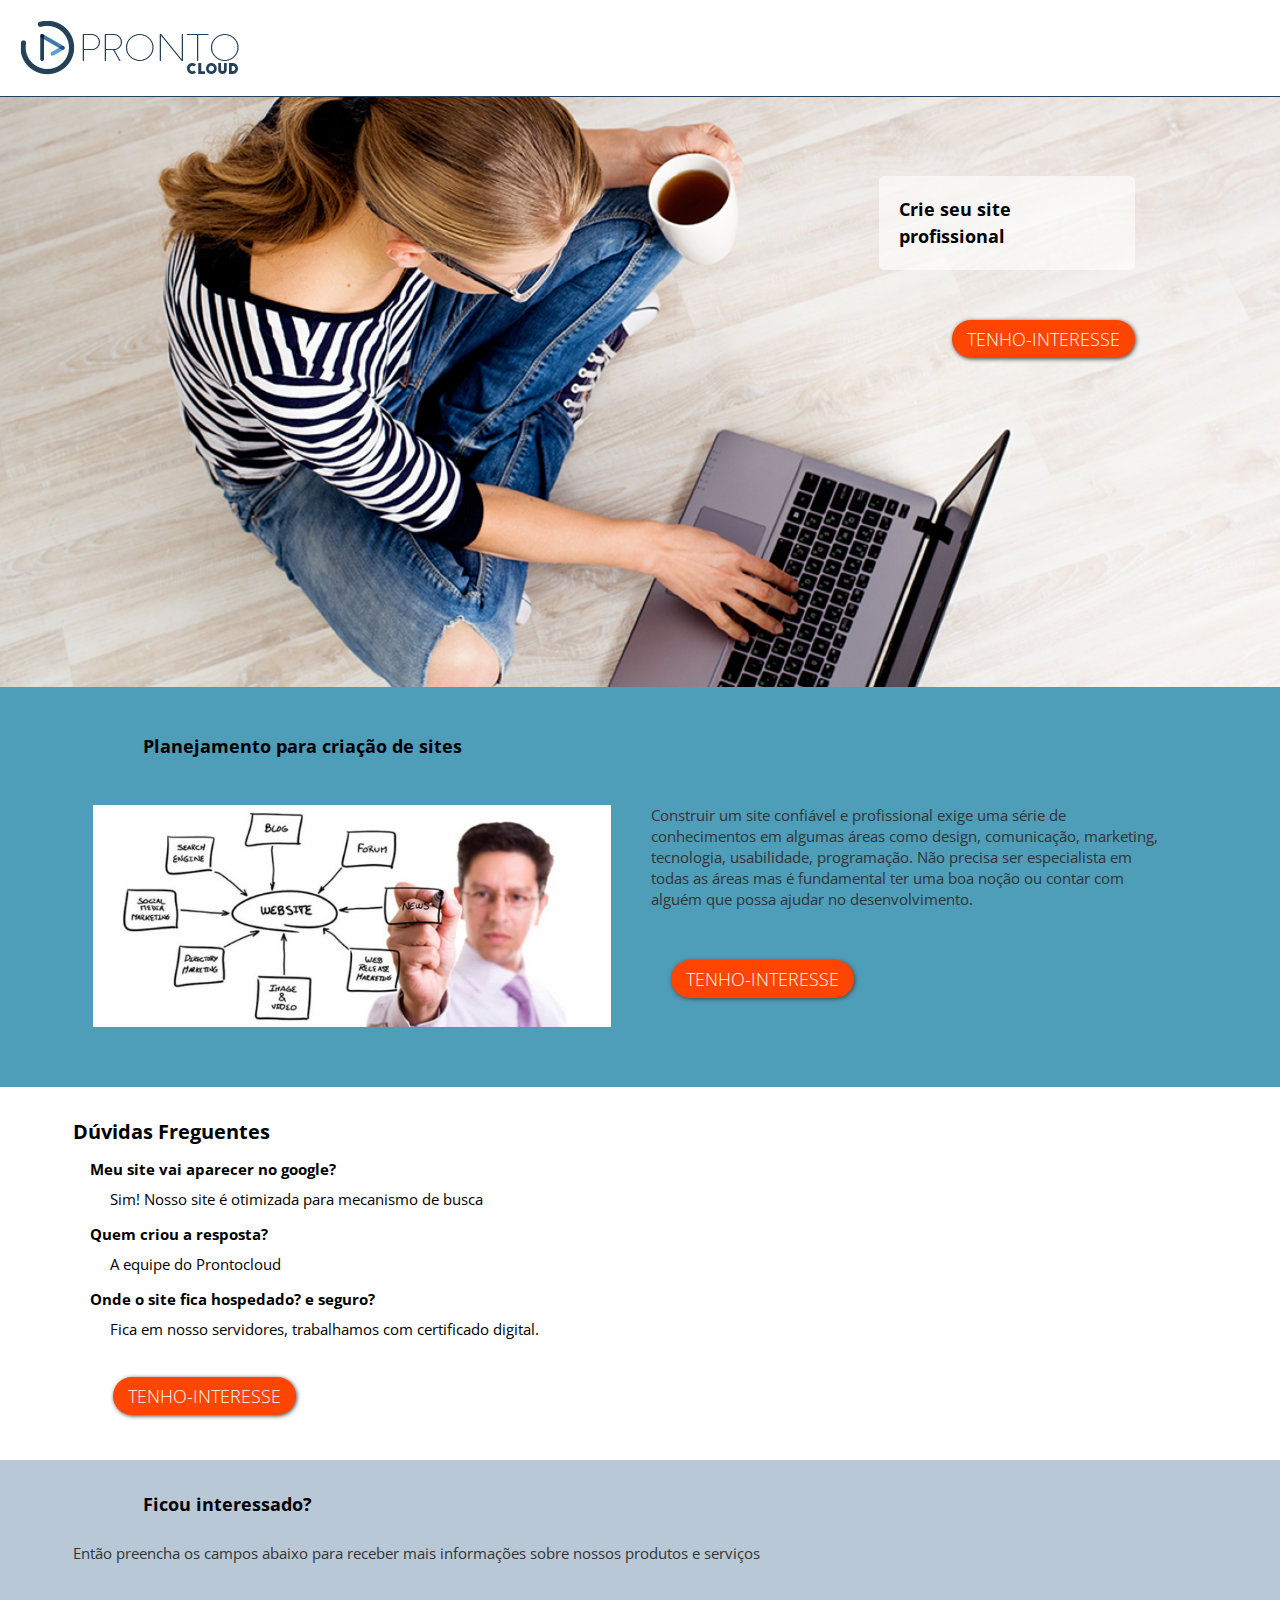
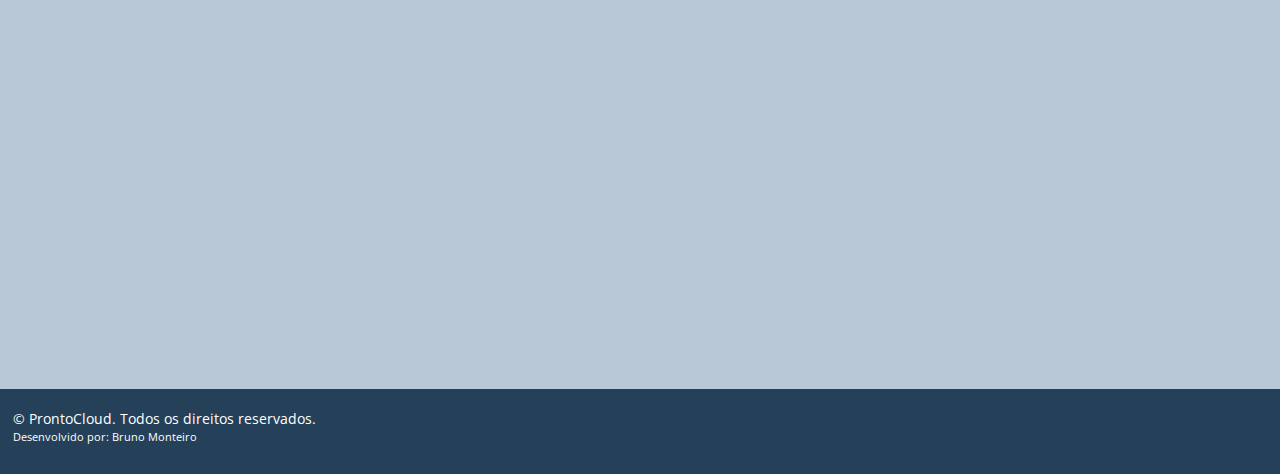
<file: prontocloud/index.html>
<!DOCTYPE html>
<html lang="pt-br">
<head>
<meta charset="UTF-8">
<meta http-equiv="X-UA-Compatible" content="IE=edge">
<meta name="viewport" content="width=device-width, initial-scale=1.0">

<!-- CSS -->
<link rel="stylesheet" href="./css/reset.css">
<link rel="stylesheet" href="./style2.css">


<!-- Google Fonts -->
<link rel="preconnect" href="https://fonts.googleapis.com">
<link rel="preconnect" href="https://fonts.gstatic.com" crossorigin>
<link href="https://fonts.googleapis.com/css2?family=Open+Sans:wght@300;400;700&display=swap" rel="stylesheet">

<title>ProntoCloud-Sobre-nos</title>
</head>
<body>
               <div class="main-container">

               <header>
               <div class="container"></div>


               <div >
                <a href="../prontocloud/saiba-mais.html"><img src="./images/prontocloud.png" alt="ProntoCloud"></a>

               </div>
               </header>



               <section id="banner">
               <div class="container">

                <div class="legenda-container">

                    <div class="legenda">
                        <h2>Crie seu site profissional</h2>
                    </div> 

               <a class="button-cta" href="#tenho-interesse">tenho-interesse</a>

               </div>
            </div>

               </section>
               
               <section id="saiba-mais">
               
                <div class="container" >

                <h1>Planejamento para criação de sites</h1>

                <img src="./images/web-design-planning-700x300.jpg" alt="Planejamento para criação de sites">

                <p>Construir um site confiável e profissional exige uma série de conhecimentos em algumas
                áreas como design, comunicação, marketing, tecnologia, usabilidade, programação. Não precisa
                ser especialista em todas as áreas mas é fundamental ter uma boa noção ou contar com alguém
                que possa ajudar no desenvolvimento.</p>
                
                <div class="text-cta">
                    <a class="button-cta" href="#tenho-interesse">tenho-interesse</a>
                </div>
                
                </div>
               </section>

               <section>
                    <div class="container">
                        <h3>Dúvidas Freguentes</h3>
                        <dl>
                            <dt>Meu site vai aparecer no google?</dt><br>
                             <dd>Sim! Nosso site é otimizada para mecanismo de busca</dd>
                             <dt>Quem criou a resposta?</dt><br>
                             <dd>A equipe do Prontocloud</dd>
                             <dt>Onde o site fica hospedado? e seguro?</dt><br>
                             <dd>Fica em nosso servidores, trabalhamos com certificado digital.</dd>
                        </dl>
                        <div class="text-cta">
                        <a class="button-cta" href="#tenho-interesse">tenho-interesse</a>
                        </div>
                    </div>
               </section>

               <section id="tenho-interesse">
                              <div class="container">
                                  <article>
                                      <h1>Ficou interessado?</h1>
                                      <p>Então preencha os campos abaixo para receber mais informações sobre nossos produtos e serviços</p>
                  
                                      <div class="cognito">
                                          <script src="https://www.cognitoforms.com/f/seamless.js" data-key="rln6Vjd7k0u9ATa7QOLFFA" data-form="2"></script>
                                          <script>Cognito.load("forms", { id: "1" });</script>
                                      </div>
                  
                                  </article>
                              </div>
                          </section>
                          <footer>
                              <div class="container">
                                  <p>&copy; ProntoCloud. Todos os direitos reservados.
                              <small>Desenvolvido por: Bruno Monteiro</small></p>
                              </div>
                          </footer>
                      </div>
               
        </body>
</html>
</file>
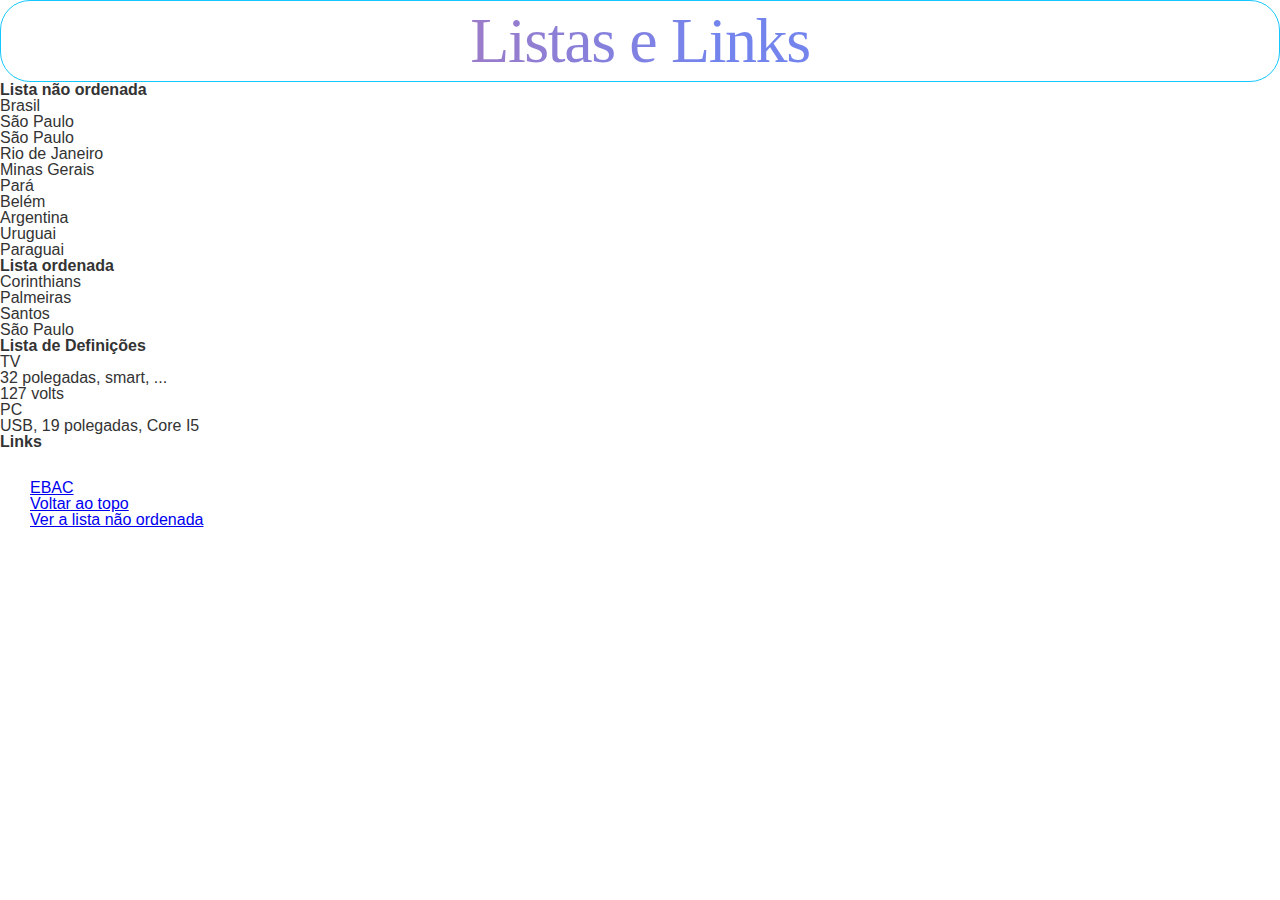
<file: html-css/02-listas-e-links.html>
<!DOCTYPE html>
<html lang="pt-br">
	<head>
		<title>Layouts Web</title>
		<meta charset="UTF-8">
		<meta name="viewport" content="width=device-width, initial-scale=1">
		<!-- RESET -->
		<link rel="stylesheet" type="text/css" href="./css/reset.css">	
		<!-- GOOGLE FONTS -->
		<link rel="preconnect" href="https://fonts.gstatic.com">
		<link href="https://fonts.googleapis.com/css2?family=Limelight&display=swap" rel="stylesheet"> 
		<!-- Estilos Personalizados -->
		<link rel="stylesheet" type="text/css" href="./css/reset.css">
		<link rel="stylesheet" type="text/css" href="./css/layout.css">
		<link rel="stylesheet" type="text/css" href="./css/graficos.css">
	</head>
	<body>
		<h1>Listas e Links</h1>

		<h2 id="lista-nao-ordenada">Lista não ordenada</h2>
		
		<ul>
			<li>
				Brasil
				<ul>
					<li>São Paulo
						<ol>
							<li>São Paulo</li>
						</ol>
					</li>
					<li>Rio de Janeiro</li>
					<li>Minas Gerais</li>
					<li>Pará
						<ul>
							<li>Belém</li>
						</ul>
					</li>
				</ul>
			</li>
			<li>Argentina</li>
			<li>Uruguai</li>
			<li>Paraguai</li>
		</ul>

		<h2>Lista ordenada</h2>

		<ol>
			<li>Corinthians</li>
			<li>Palmeiras</li>
			<li>Santos</li>
			<li>São Paulo</li>
		</ol>

		
		<h2>Lista de Definições</h2>		

		<dl>
			<dt>TV</dt>
				<dd>32 polegadas, smart, ...</dd>
				<dd>127 volts</dd>
			<dt>PC</dt>
				<dd>USB, 19 polegadas, Core I5</dd>
		</dl>

		<h2>Links</h2>

		<nav>
			<ul>

				<!-- 
					CORS 
					Cross-Origin Resource Sharing (Compartilhamento de recursos com origens diferentes
				-->
				<li><a href="https://ebaconline.com.br">EBAC</a></li>
				<li><a href="#top">Voltar ao topo</a> </li>
				<li><a href="#lista-nao-ordenada">Ver a lista não ordenada</a></li>
			</ul>
		</nav>

	</body>
</html>
</file>
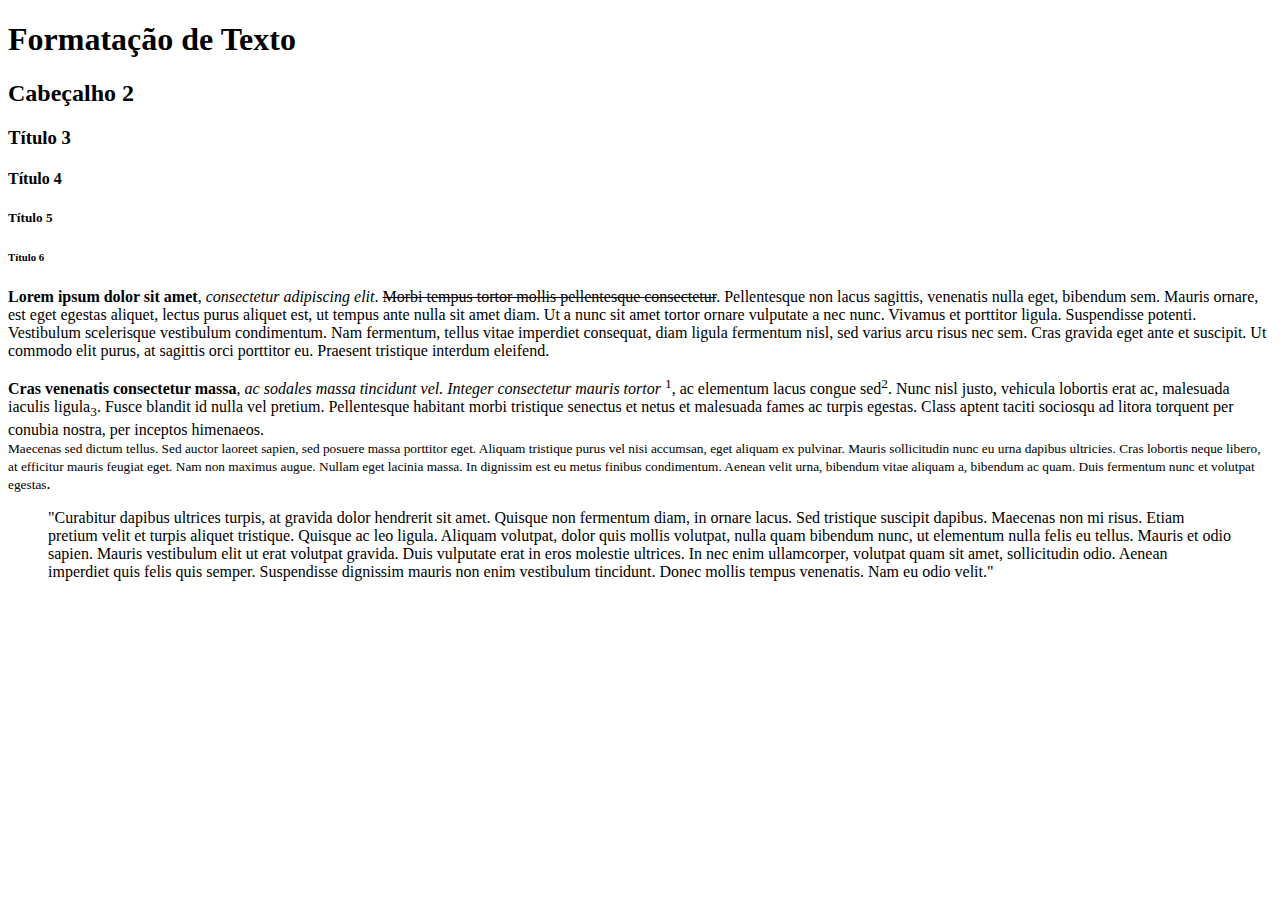
<file: html-css/03-formatacao-de-texto.html>
<!DOCTYPE html>
<html lang="pt-br">
	<head>
		<title>HTML - Formatação de Texto</title>
		<meta charset="UTF-8">
		<meta name="viewport" content="width=device-width, initial-scale=1">
	</head>
	<body>
		<h1>Formatação de Texto</h1>
		<h2>Cabeçalho 2</h2>
		<h3>Título 3</h3>
		<h4>Título 4</h4>
		<h5>Título 5</h5>
		<h6>Título 6</h6>

		<p> <b>Lorem ipsum dolor sit amet</b>, <i>consectetur adipiscing elit</i>. <del>Morbi tempus tortor mollis pellentesque consectetur</del>. Pellentesque non lacus sagittis, venenatis nulla eget, bibendum sem. Mauris ornare, est eget egestas aliquet, lectus purus aliquet est, ut tempus ante nulla sit amet diam. Ut a nunc sit amet tortor ornare vulputate a nec nunc. Vivamus et porttitor ligula. Suspendisse potenti. Vestibulum scelerisque vestibulum condimentum. Nam fermentum, tellus vitae imperdiet consequat, diam ligula fermentum nisl, sed varius arcu risus nec sem. Cras gravida eget ante et suscipit. Ut commodo elit purus, at sagittis orci porttitor eu. Praesent tristique interdum eleifend.</p>

		<p> <strong>Cras venenatis consectetur massa</strong>, <em>ac sodales massa tincidunt vel. Integer consectetur mauris tortor</em> <sup>1</sup>, ac elementum lacus congue sed<sup>2</sup>. Nunc nisl justo, vehicula lobortis erat ac, malesuada iaculis ligula<sub>3</sub>. Fusce blandit id nulla vel pretium. Pellentesque habitant morbi tristique senectus et netus et malesuada fames ac turpis egestas. Class aptent taciti sociosqu ad litora torquent per conubia nostra, per inceptos himenaeos. <br> <small>Maecenas sed dictum tellus. Sed auctor laoreet sapien, sed posuere massa porttitor eget. Aliquam tristique purus vel nisi accumsan, eget aliquam ex pulvinar. Mauris sollicitudin nunc eu urna dapibus ultricies. Cras lobortis neque libero, at efficitur mauris feugiat eget. Nam non maximus augue. Nullam eget lacinia massa. In dignissim est eu metus finibus condimentum. Aenean velit urna, bibendum vitae aliquam a, bibendum ac quam. Duis fermentum nunc et volutpat egestas</small>.</p>

		<blockquote>"Curabitur dapibus ultrices turpis, at gravida dolor hendrerit sit amet. Quisque non fermentum diam, in ornare lacus. Sed tristique suscipit dapibus. Maecenas non mi risus. Etiam pretium velit et turpis aliquet tristique. Quisque ac leo ligula. Aliquam volutpat, dolor quis mollis volutpat, nulla quam bibendum nunc, ut elementum nulla felis eu tellus. Mauris et odio sapien. Mauris vestibulum elit ut erat volutpat gravida. Duis vulputate erat in eros molestie ultrices. In nec enim ullamcorper, volutpat quam sit amet, sollicitudin odio. Aenean imperdiet quis felis quis semper. Suspendisse dignissim mauris non enim vestibulum tincidunt. Donec mollis tempus venenatis. Nam eu odio velit."</blockquote>



	</body>
</html>
</file>
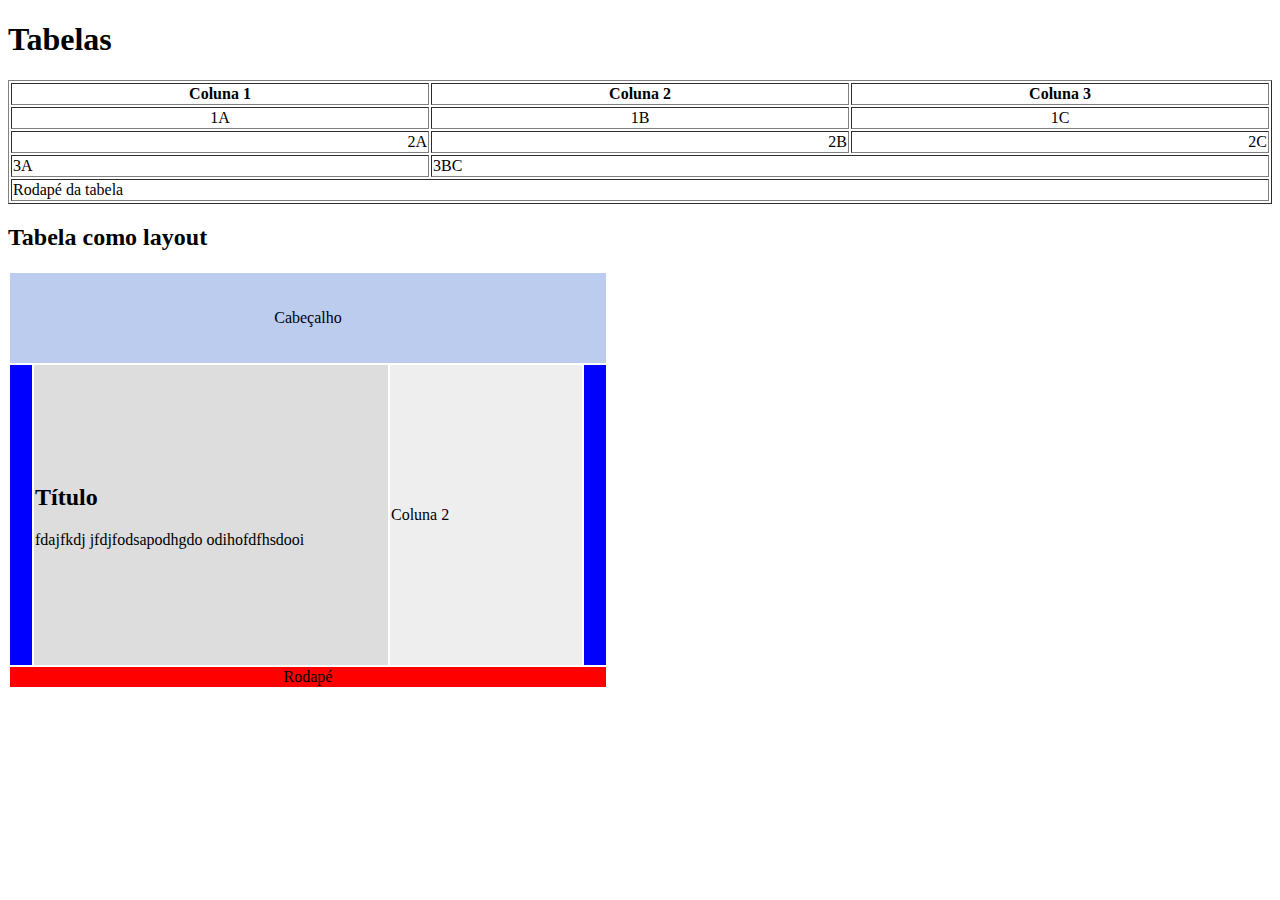
<file: html-css/04-tabelas.html>
<!DOCTYPE html>
<html lang="pt-br">
	<head>
		<title>HTML - Tabelas</title>
		<meta charset="UTF-8">
		<meta name="viewport" content="width=device-width, initial-scale=1">
	</head>
	<body>

		<h1>Tabelas</h1>

		<table border="1" width="100%">
			<thead>
				<tr>
					<th>Coluna 1</th>
					<th>Coluna 2</th>
					<th>Coluna 3</th>
				</tr>
			</thead>
			<tbody>	
				<tr align="center">
					<td>1A</td>
					<td>1B</td>
					<td>1C</td>
				</tr>
				<tr align="right">
					<td>2A</td>
					<td>2B</td>
					<td>2C</td>
				</tr>
				<tr>
					<td>3A</td>
					<td colspan="2">3BC</td>
				</tr>
			</tbody>
			<tfoot>
				<tr>
					<td colspan="3">Rodapé da tabela</td>
				</tr>
			</tfoot>
		</table>


		<h2>Tabela como layout</h2>

		<table width="600">
			<tr height="90">
				<td colspan="4" bgcolor="#BBCCEE" align="center"> Cabeçalho</td>
			</tr>
			<tr height="300">
				<td width="20" bgcolor="#0000FF"></td>
				<td width="60%" bgcolor="#DDDDDD">
					<h2>Título</h2>
					<p>fdajfkdj jfdjfodsapodhgdo odihofdfhsdooi</p>

				</td>
				<td bgcolor="#EEEEEE">Coluna 2</td>
				<td width="20"bgcolor="#0000FF"></td>
			</tr>
			<tr>
				<td bgcolor="#FF0000" colspan="4" align="center">Rodapé</td>
			</tr>
		</table>

	</body>
</html>
</file>
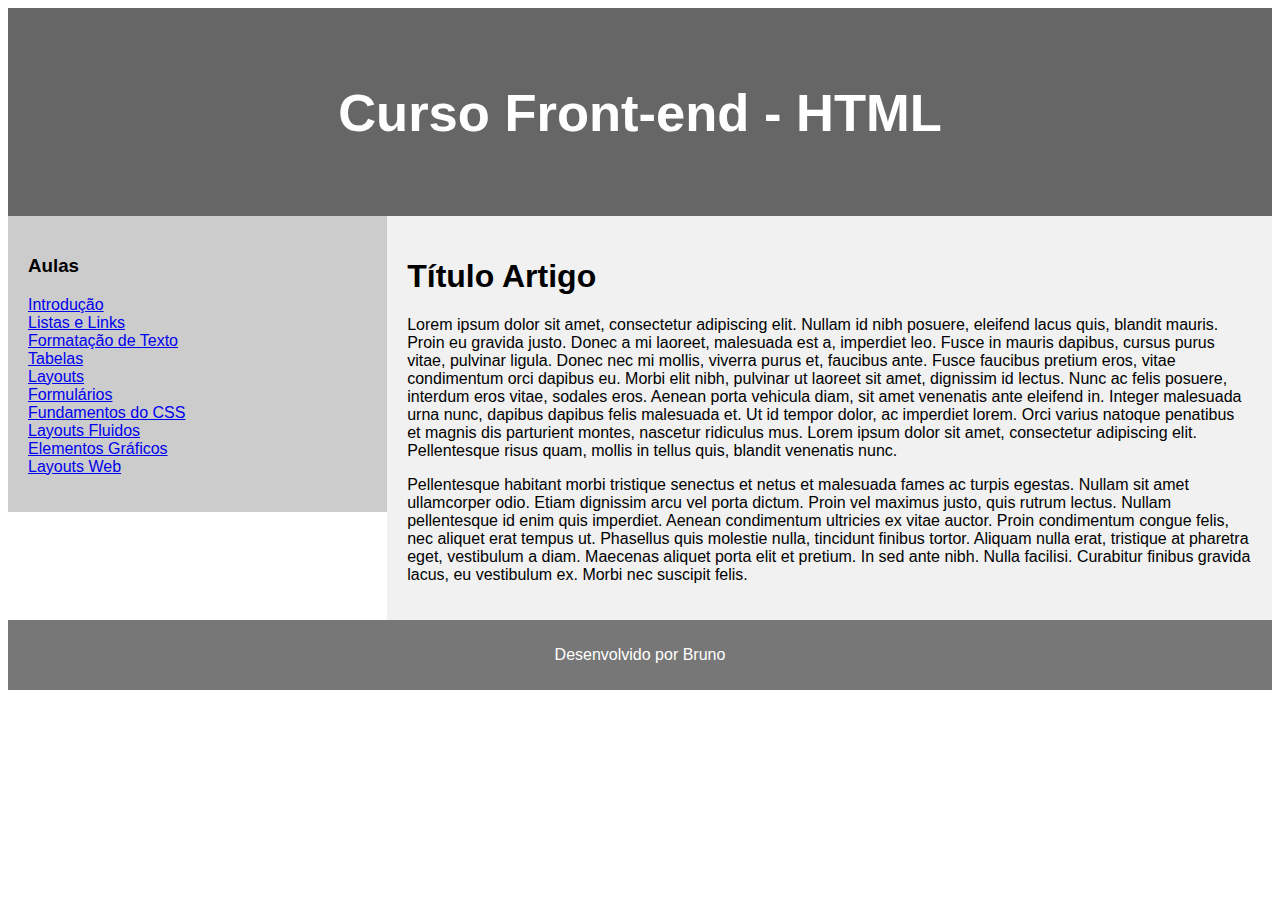
<file: html-css/05-layouts.html>
<!DOCTYPE html>
<html lang="pt-br">
	<head>
		<title>HTML - Layouts</title>
		<meta charset="UTF-8">
		<meta name="viewport" content="width=device-width, initial-scale=1">
		<style>
			* {
			  box-sizing: border-box;
			}

			body {
			  font-family: Arial, Helvetica, sans-serif;
			}

			/* Style the header */
			header {
			  background-color: #666;
			  padding: 30px;
			  text-align: center;
			  font-size: 35px;
			  color: white;
			}

			/* Create two columns/boxes that floats next to each other */
			nav {
			  float: left;
			  width: 30%;
			   
			  background: #ccc;
			  padding: 20px;
			}

			/* Style the list inside the menu */
			nav ul {
			  list-style-type: none;
			  padding: 0;
			}

			article {
			  float: left;
			  padding: 20px;
			  width: 70%;
			  background-color: #f1f1f1;
			}

			/* Clear floats after the columns */
			section::after {
			  background: #ccc;
			  content: "";
			  display: table;
			  clear: both;
			}

			/* Style the footer */
			footer {
			  background-color: #777;
			  padding: 10px;
			  text-align: center;
			  color: white;
			}

			/* Responsive layout - makes the two columns/boxes stack on top of each other instead of next to each other, on small screens */
			@media (max-width: 600px) {
			  nav, article {
			    width: 100%;
			    height: auto;
			  }
			}
			</style>
	</head>
	<body>

		<header>
			<h2>Curso Front-end - HTML</h2>
		</header>

		<section>

			<nav>
				<h3>Aulas</h3>
				<ul class="navegacao">
					<li><a href="01-introducao.html">Introdução</a></li>
					<li><a href="02-listas-e-links.html">Listas e Links</a></li>
					<li><a href="03-formatacao-de-texto.html">Formatação de Texto</a></li>
					<li><a href="04-tabelas.html">Tabelas</a></li>
					<li><a href="05-layouts.html">Layouts</a></li>
					<li><a href="06-formularios.html">Formulários</a></li>
					<li><a href="07-fundamentos-css.html">Fundamentos do CSS</a></li>
					<li><a href="08-layouts-fluidos.html">Layouts Fluidos</a></li>
					<li><a href="09-elementos-graficos.html">Elementos Gráficos</a></li>
					<li><a href="10-layouts-web.html">Layouts Web</a></li>
				</ul>
			</nav>

			<article>

				<h1>Título Artigo</h1>

				<p>Lorem ipsum dolor sit amet, consectetur adipiscing elit. Nullam id nibh posuere, eleifend lacus quis, blandit mauris. Proin eu gravida justo. Donec a mi laoreet, malesuada est a, imperdiet leo. Fusce in mauris dapibus, cursus purus vitae, pulvinar ligula. Donec nec mi mollis, viverra purus et, faucibus ante. Fusce faucibus pretium eros, vitae condimentum orci dapibus eu. Morbi elit nibh, pulvinar ut laoreet sit amet, dignissim id lectus. Nunc ac felis posuere, interdum eros vitae, sodales eros. Aenean porta vehicula diam, sit amet venenatis ante eleifend in. Integer malesuada urna nunc, dapibus dapibus felis malesuada et. Ut id tempor dolor, ac imperdiet lorem. Orci varius natoque penatibus et magnis dis parturient montes, nascetur ridiculus mus. Lorem ipsum dolor sit amet, consectetur adipiscing elit. Pellentesque risus quam, mollis in tellus quis, blandit venenatis nunc.</p>

				<p>Pellentesque habitant morbi tristique senectus et netus et malesuada fames ac turpis egestas. Nullam sit amet ullamcorper odio. Etiam dignissim arcu vel porta dictum. Proin vel maximus justo, quis rutrum lectus. Nullam pellentesque id enim quis imperdiet. Aenean condimentum ultricies ex vitae auctor. Proin condimentum congue felis, nec aliquet erat tempus ut. Phasellus quis molestie nulla, tincidunt finibus tortor. Aliquam nulla erat, tristique at pharetra eget, vestibulum a diam. Maecenas aliquet porta elit et pretium. In sed ante nibh. Nulla facilisi. Curabitur finibus gravida lacus, eu vestibulum ex. Morbi nec suscipit felis.</p>
				
			</article>


		</section>

		<footer>
			<p>Desenvolvido por Bruno</p>
		</footer>
		
	</body>
</html>
</file>
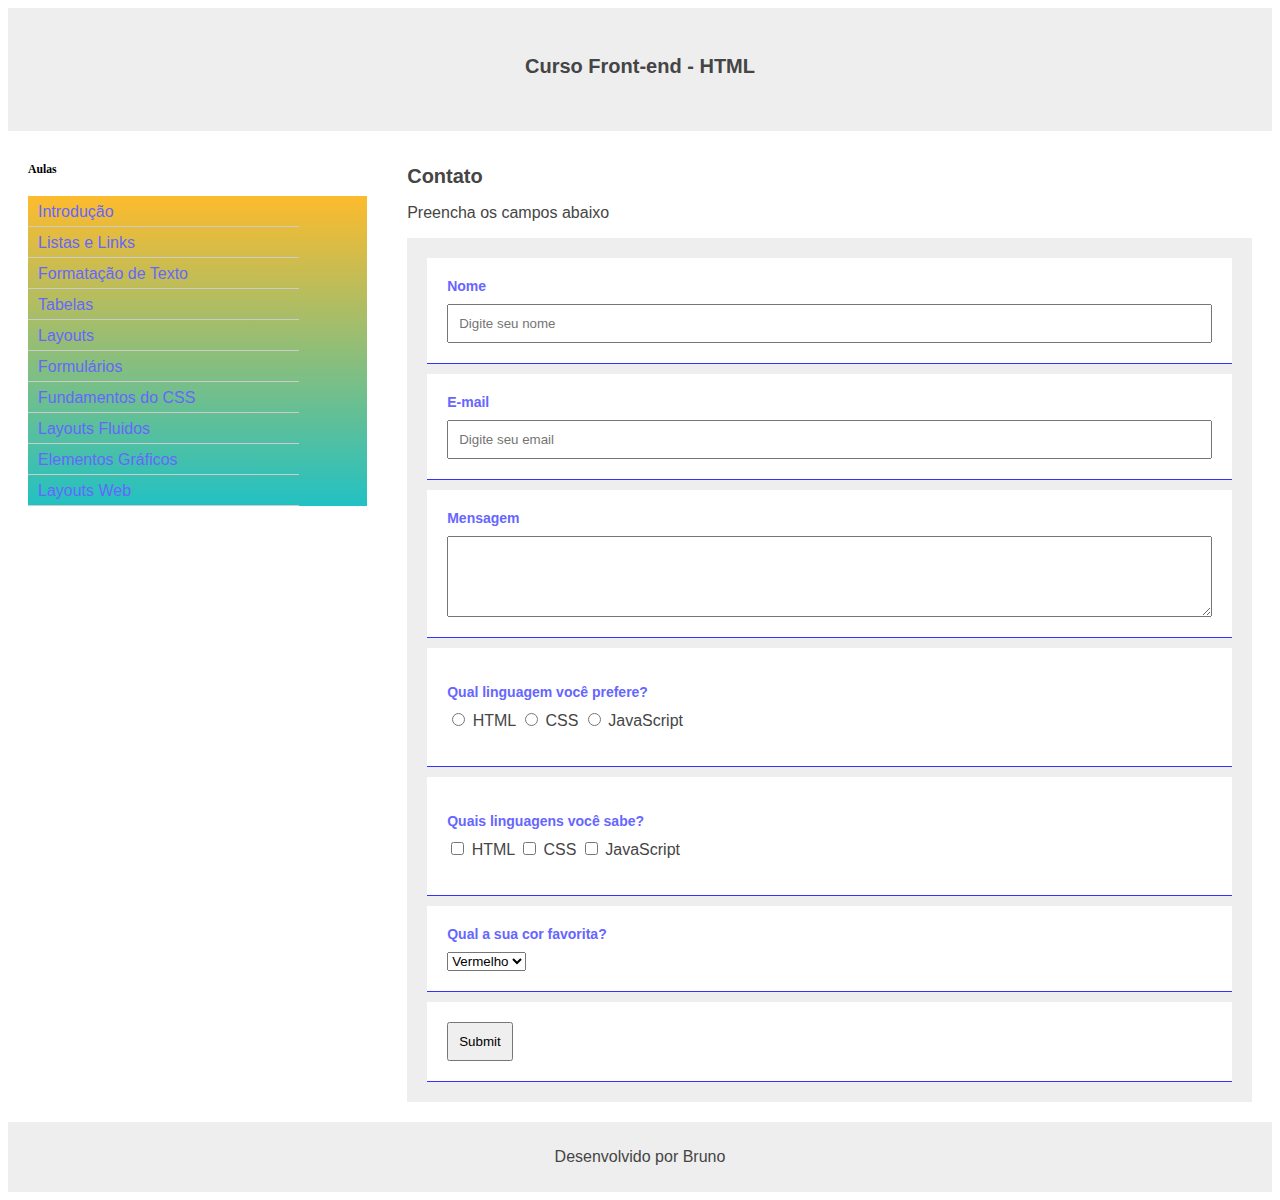
<file: html-css/06-formularios.html>
<!DOCTYPE html>
<html lang="pt-br">
	<head>
		<title>HTML - Formulário Fale Conosco</title>
		<meta charset="UTF-8">
		<meta name="viewport" content="width=device-width, initial-scale=1">
		<link rel="stylesheet" type="text/css" href="./css/style.css">
	</head>
	<body>

		<header>
			<h2>Curso Front-end - HTML</h2>
		</header>

		<section>

			<nav>
				<h3>Aulas</h3>
				<ul class="navegacao">
					<li><a href="01-introducao.html">Introdução</a></li>
					<li><a href="02-listas-e-links.html">Listas e Links</a></li>
					<li><a href="03-formatacao-de-texto.html">Formatação de Texto</a></li>
					<li><a href="04-tabelas.html">Tabelas</a></li>
					<li><a href="05-layouts.html">Layouts</a></li>
					<li><a href="06-formularios.html">Formulários</a></li>
					<li><a href="07-fundamentos-css.html">Fundamentos do CSS</a></li>
					<li><a href="08-layouts-fluidos.html">Layouts Fluidos</a></li>
					<li><a href="09-elementos-graficos.html">Elementos Gráficos</a></li>
					<li><a href="10-layouts-web.html">Layouts Web</a></li>
				</ul>
			</nav>

			<article>

				<h1>Contato</h1>
				<p>Preencha os campos abaixo</p>

				<form method="post">

					<div>
						<label for="nome">Nome</label>
						<input type="text" name="nome" id="nome" placeholder="Digite seu nome">
					</div>

					<div>
						<label for="email">E-mail</label>
						<input type="email" name="email" id="email" placeholder="Digite seu email">
					</div>

					<div>
						<label for="mensagem">Mensagem</label>
						<textarea name="mensagem" id="mensagem" rows="5"></textarea>
					</div>

					<div>
						<p>
							<label>Qual linguagem você prefere?</label>
							<input type="radio" name="linguagens" value="html"> HTML
							<input type="radio" name="linguagens" value="css"> CSS
							<input type="radio" name="linguagens" value="javascript"> JavaScript
						</p>
					</div>

					<div>
						<p>
							<label>Quais linguagens você sabe?</label>
							<input type="checkbox" name="linguagens" value="html"> HTML
							<input type="checkbox" name="linguagens" value="css"> CSS
							<input type="checkbox" name="linguagens" value="javascript"> JavaScript
						</p>
					</div>

					<div>
						<label>Qual a sua cor favorita?</label>
						<select>
							<option value="Azul">Azul</option>
							<option value="Verde">Verde</option>
							<option value="Vermelho" selected>Vermelho</option>
						</select>
					</div>

					<div>
						<input type="submit" >
					</div>
					

				</form>

			</article>


		</section>

		<footer>
			<p>Desenvolvido por Bruno</p>
		</footer>
		
	</body>
</html>
</file>
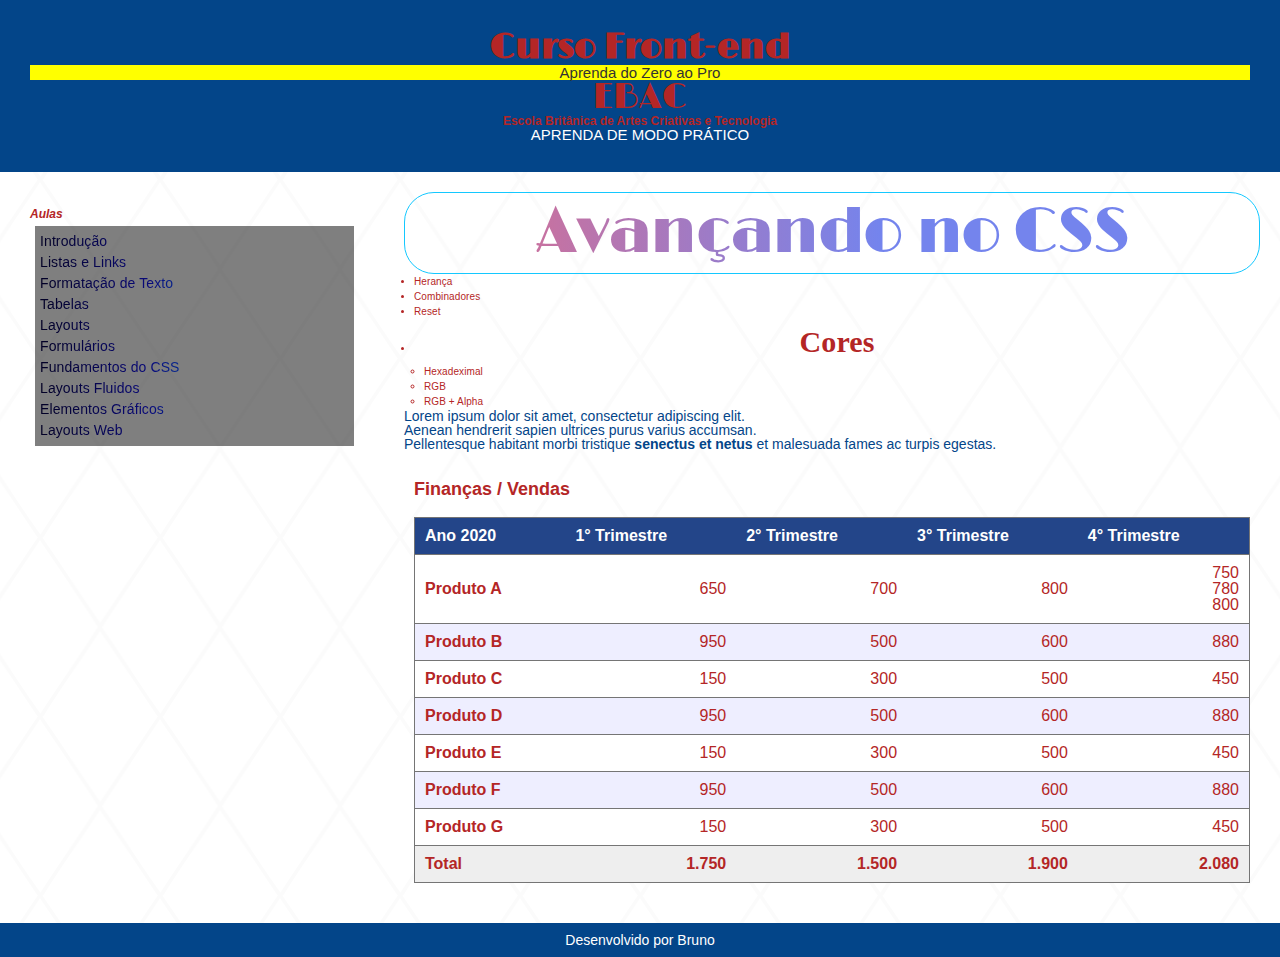
<file: html-css/07-fundamentos-css.html>
<!DOCTYPE html>
<html lang="pt-br">
	<head>
		<title>HTML - Módulo 07</title>
		<meta charset="UTF-8">
		<meta name="viewport" content="width=device-width, initial-scale=1">
		
		<!-- RESET -->
		<link rel="stylesheet" type="text/css" href="./css/reset.css">
		
		<!-- GOOGLE FONTS -->
		<link rel="preconnect" href="https://fonts.gstatic.com">
		<link href="https://fonts.googleapis.com/css2?family=Limelight&display=swap" rel="stylesheet"> 
		
		<!-- Estilos Personalizados -->
		<link rel="stylesheet" type="text/css" href="./css/layout.css">
		<link rel="stylesheet" type="text/css" href="./css/modulo-07.css">
	</head>
	<body>

		<header>
			<h2>Curso Front-end</h2>
			<p>Aprenda do Zero ao Pro</p>
			<div><h2>EBAC</h2></div>
			<h5>Escola Britânica de Artes Criativas e Tecnologia</h5>
			<p>Aprenda de modo prático</p>
		</header>

		<section>

			<nav>
				<h3>Aulas</h3>
				<ul class="navegacao">
					<li><a href="01-introducao.html">Introdução</a></li>
					<li><a href="02-listas-e-links.html">Listas e Links</a></li>
					<li><a href="03-formatacao-de-texto.html">Formatação de Texto</a></li>
					<li><a href="04-tabelas.html">Tabelas</a></li>
					<li><a href="05-layouts.html">Layouts</a></li>
					<li><a href="06-formularios.html">Formulários</a></li>
					<li><a href="07-fundamentos-css.html">Fundamentos do CSS</a></li>
					<li><a href="08-layouts-fluidos.html">Layouts Fluidos</a></li>
					<li><a href="09-elementos-graficos.html">Elementos Gráficos</a></li>
					<li><a href="10-layouts-web.html">Layouts Web</a></li>
				</ul>
			</nav>

			<article>

				
				<h1>Avançando no CSS</h1>

				<ul>
					<li>Herança</li>
					<li>Combinadores</li>
					<li>Reset</li>
					<li>
						<h4>Cores</h4>
						<ul>
							<li>Hexadeximal</li>
							<li>RGB</li>
							<li>RGB + Alpha </li>
						</ul>
					</li>
				</ul>

				<p>Lorem ipsum dolor sit amet, consectetur adipiscing elit.</p>
				<p>Aenean hendrerit sapien ultrices purus varius accumsan.</p> 

				<p>Pellentesque habitant morbi tristique <strong>senectus et netus</strong>  et malesuada fames ac turpis egestas.</p>


				<div class="table-container">

					<h3>Finanças / Vendas</h3>

					<table>
						<thead>
							<tr>
								<th>Ano 2020</th>
								<th>1° Trimestre</th>
								<th>2° Trimestre</th>
								<th>3° Trimestre</th>
								<th>4° Trimestre</th>
							</tr>
						</thead>
						<tbody>
							<tr>
								<td>Produto A</td>
								<td>650</td>
								<td>700</td>
								<td>800</td>
								<td>750
									<br>780
									<br>800
								</td>
							</tr>
							<tr>
								<td>Produto B</td>
								<td>950</td>
								<td>500</td>
								<td>600</td>
								<td>880</td>
							</tr>
							<tr>
								<td>Produto C</td>
								<td>150</td>
								<td>300</td>
								<td>500</td>
								<td>450</td>
							</tr>
							<tr>
								<td>Produto D</td>
								<td>950</td>
								<td>500</td>
								<td>600</td>
								<td>880</td>
							</tr>
							<tr>
								<td>Produto E</td>
								<td>150</td>
								<td>300</td>
								<td>500</td>
								<td>450</td>
							</tr>
							<tr>
								<td>Produto F</td>
								<td>950</td>
								<td>500</td>
								<td>600</td>
								<td>880</td>
							</tr>
							<tr>
								<td>Produto G</td>
								<td>150</td>
								<td>300</td>
								<td>500</td>
								<td>450</td>
							</tr>
						</tbody>
						<tfoot>
							<tr>
								<td>Total</td>
								<td>1.750</td>
								<td>1.500</td>
								<td>1.900</td>
								<td>2.080</td>
							</tr>
						</tfoot>
					</table>
				</div>

			</article>

		</section>

		<footer>
			<p>Desenvolvido por Bruno</p>
		</footer>
		
	</body>
</html>
</file>
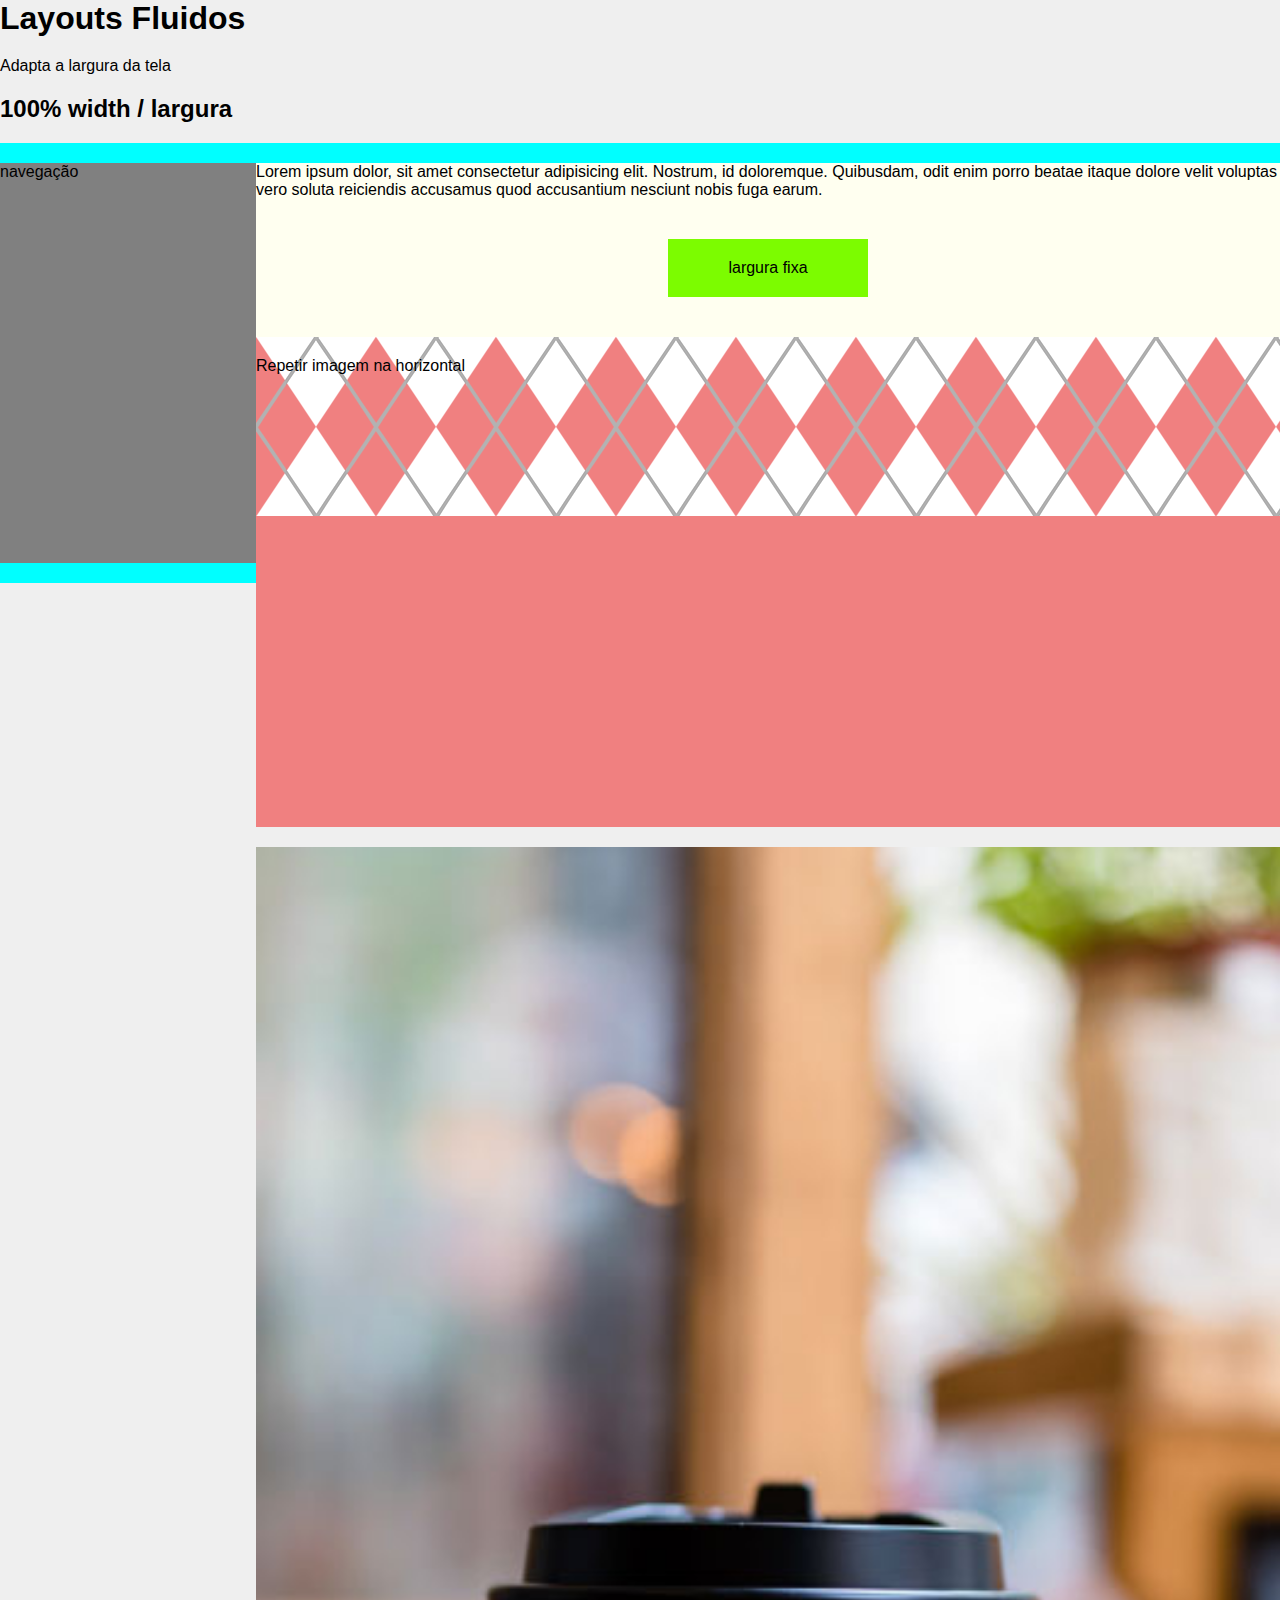
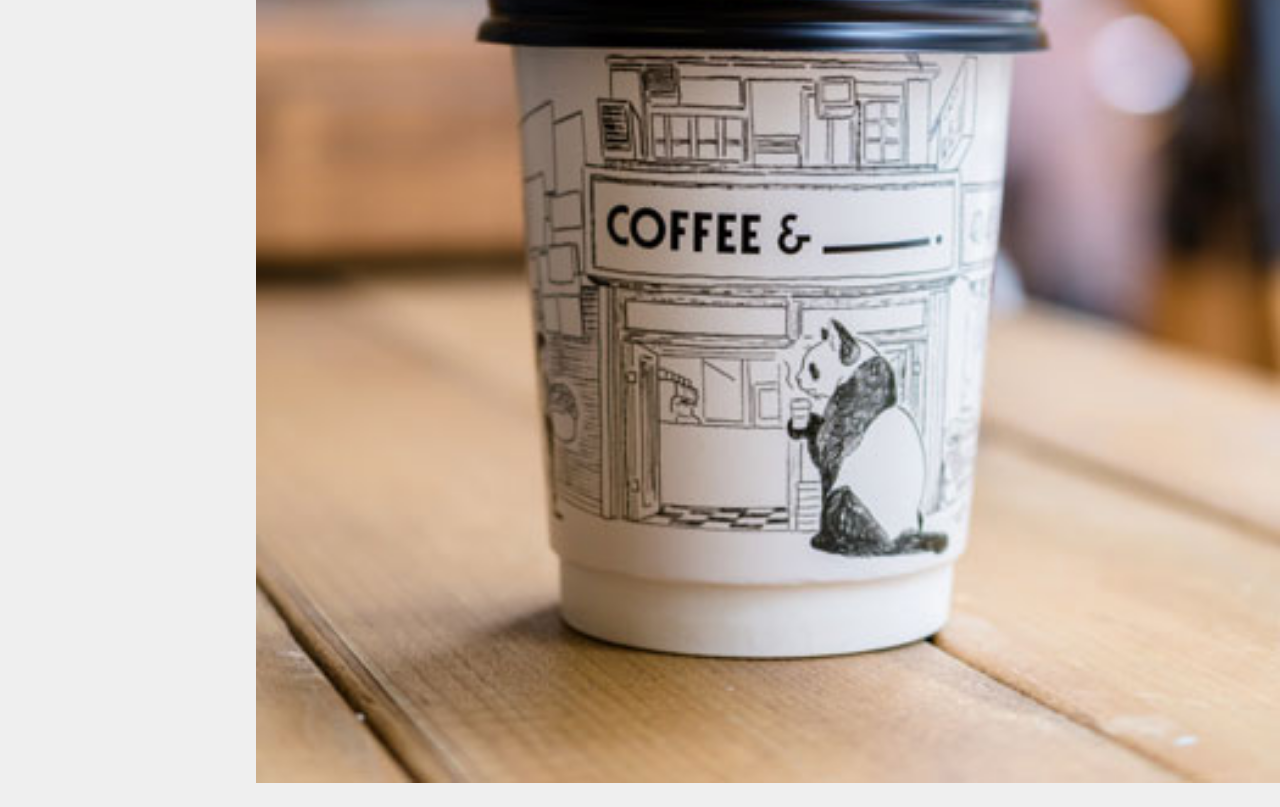
<file: html-css/08-layouts-fluidos.html>
<!DOCTYPE html>
<html lang="en">
<head>
    <meta charset="UTF-8">
    <meta http-equiv="X-UA-Compatible" content="IE=edge">
    <meta name="viewport" content="width=device-width, initial-scale=1.0">
    <link rel="stylesheet" type="text/css" href="./css/layouts-fluidos.css">
    <title>Layouts Fluidos</title>
</head>
<body>

    <h1>Layouts Fluidos</h1>
    <p>Adapta a largura da tela</p>

    <section> 
        <h2>100% width / largura</h2>

        <div class="width-100">

            <nav>
                navegação
            </nav>
            <article>
                Lorem ipsum dolor, sit amet consectetur adipisicing elit. Nostrum, id doloremque. Quibusdam, odit enim porro beatae itaque dolore velit voluptas vero soluta reiciendis accusamus quod accusantium nesciunt nobis fuga earum.

                <div class="fixed-width">
                    largura fixa
                </div>


                <div class="background">
                    Repetir imagem na horizontal
                </div>

                <div>

                    <picture>
                        <source media="(min-width: 280px)" srcset="./images/coffee-sm.jpg">
                        <source media="(min-width: 600px)" srcset="./images/coffee-square.jpg">
                        <img srcset="./images/coffee.jpg" alt="Café">
                    </picture>
                    
                </div>

            </article>

        </div>

    
    </section>

    
</body>
</html>
</file>
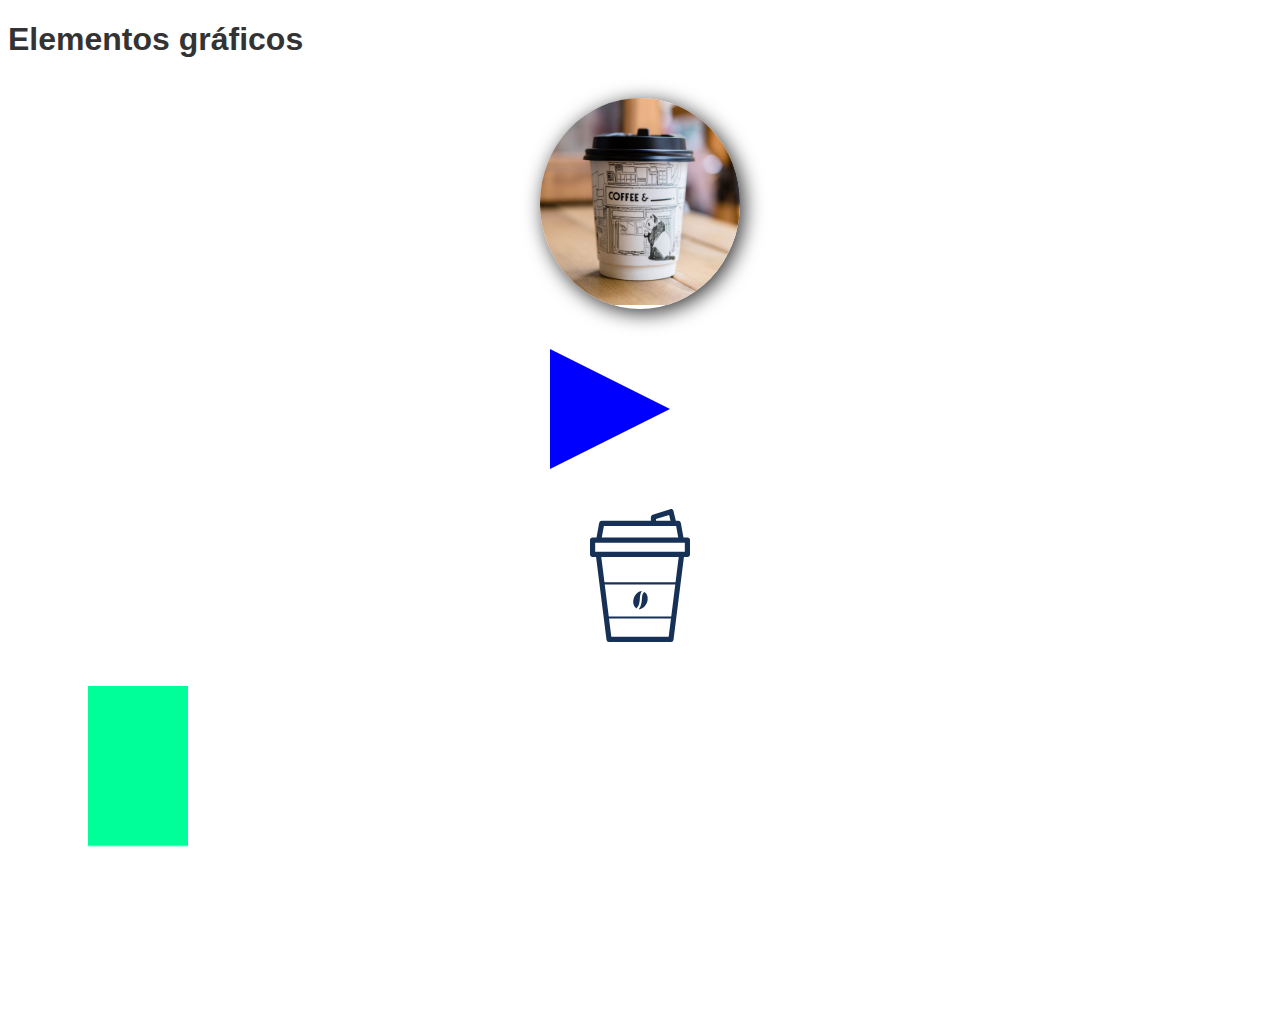
<file: html-css/09-elementos-graficos.html>
<!DOCTYPE html>
<html lang="en">
<head>
    <meta charset="UTF-8">
    <meta http-equiv="X-UA-Compatible" content="IE=edge">
    <meta name="viewport" content="width=device-width, initial-scale=1.0">
    <link rel="stylesheet" type="text/css" href="./css/graficos.css">
    <title>Document</title>
</head>
<body>


    <h1>Elementos gráficos</h1>

    <div id="grafico-01">
        <img src="./images/coffee-square.jpg" alt="café">
    </div>

    <div id="grafico-02">
        
    </div>

    <div id="imagem-vetorial">
        <img src="./images/coffee.svg" alt="café ">
    </div>

    <div>
         <canvas id="canvas"></canvas>
    </div>
  
    <script>
        var canvas = document.getElementById("canvas");
        var ctx = canvas.getContext("2d");
        ctx.fillStyle = "#00FF99";
        ctx.fillRect(80, 0, 100, 80);
    </script>


</body>
</html>
</file>
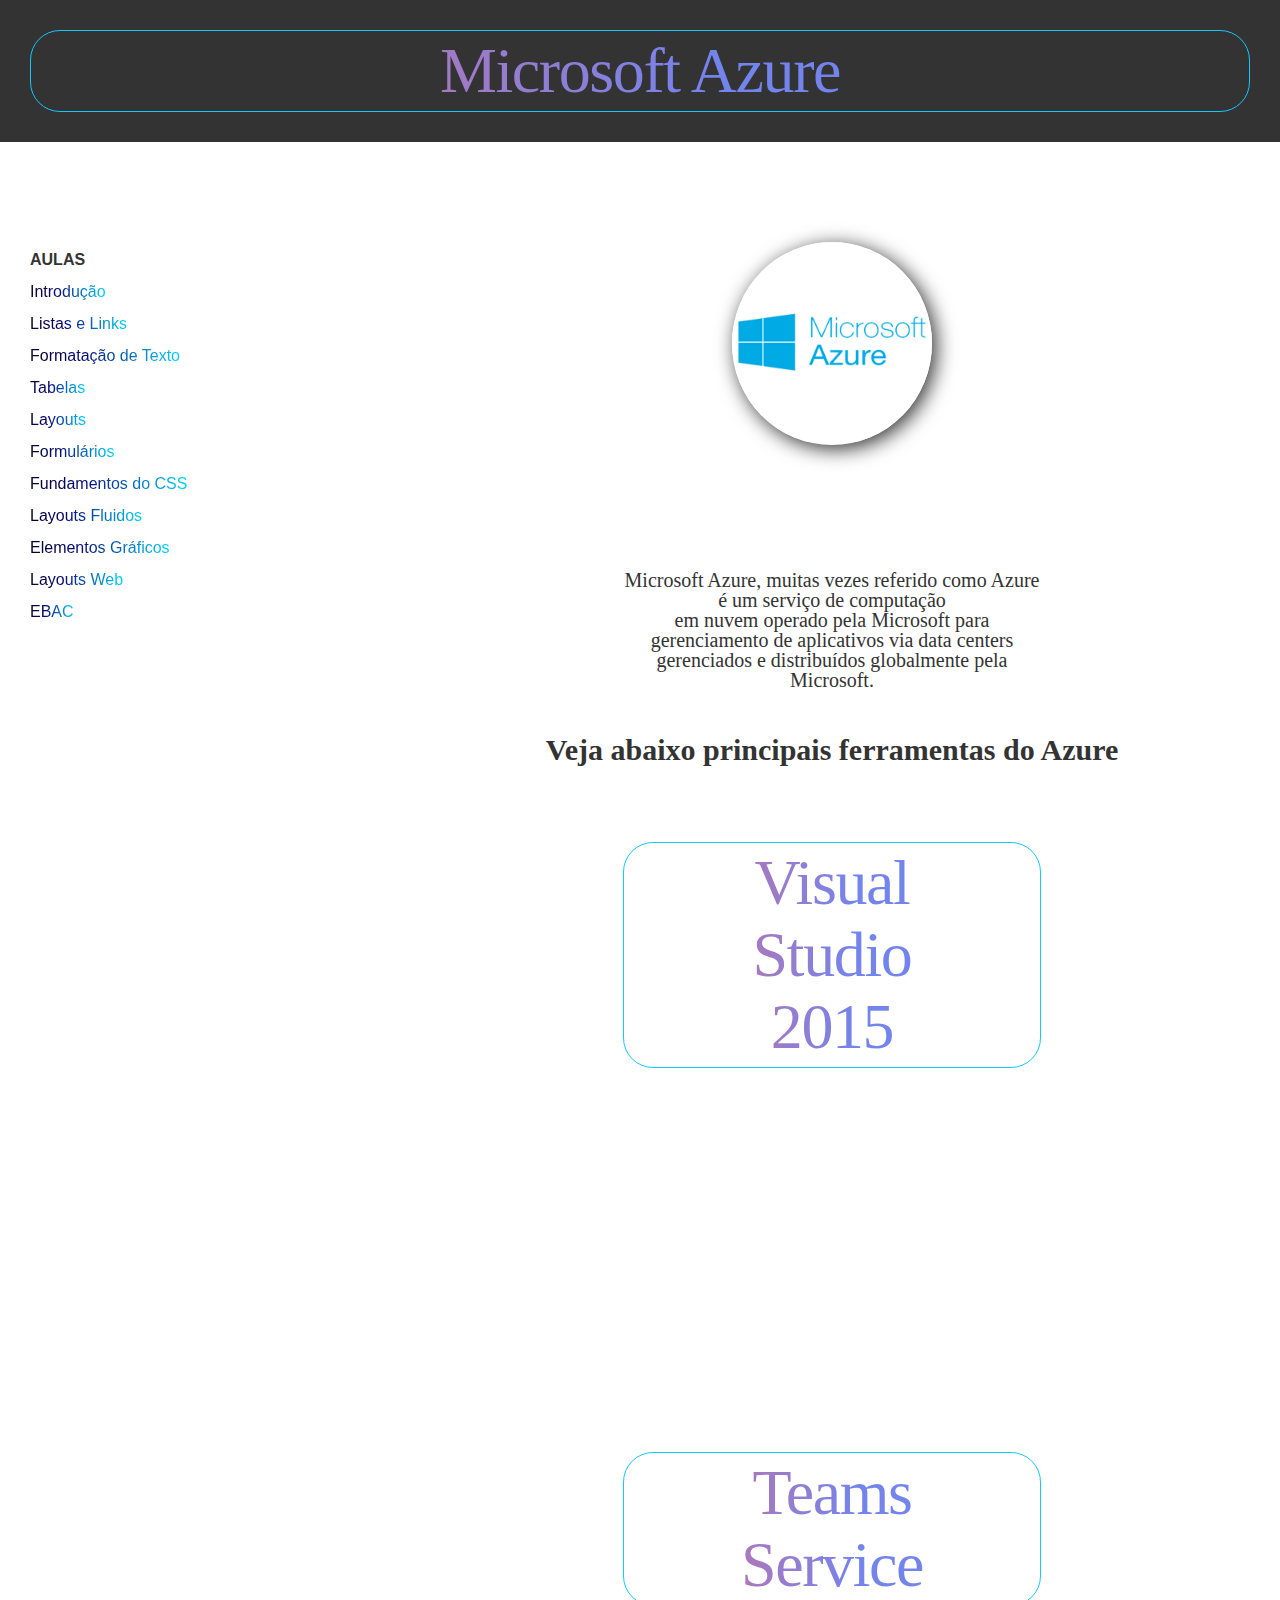
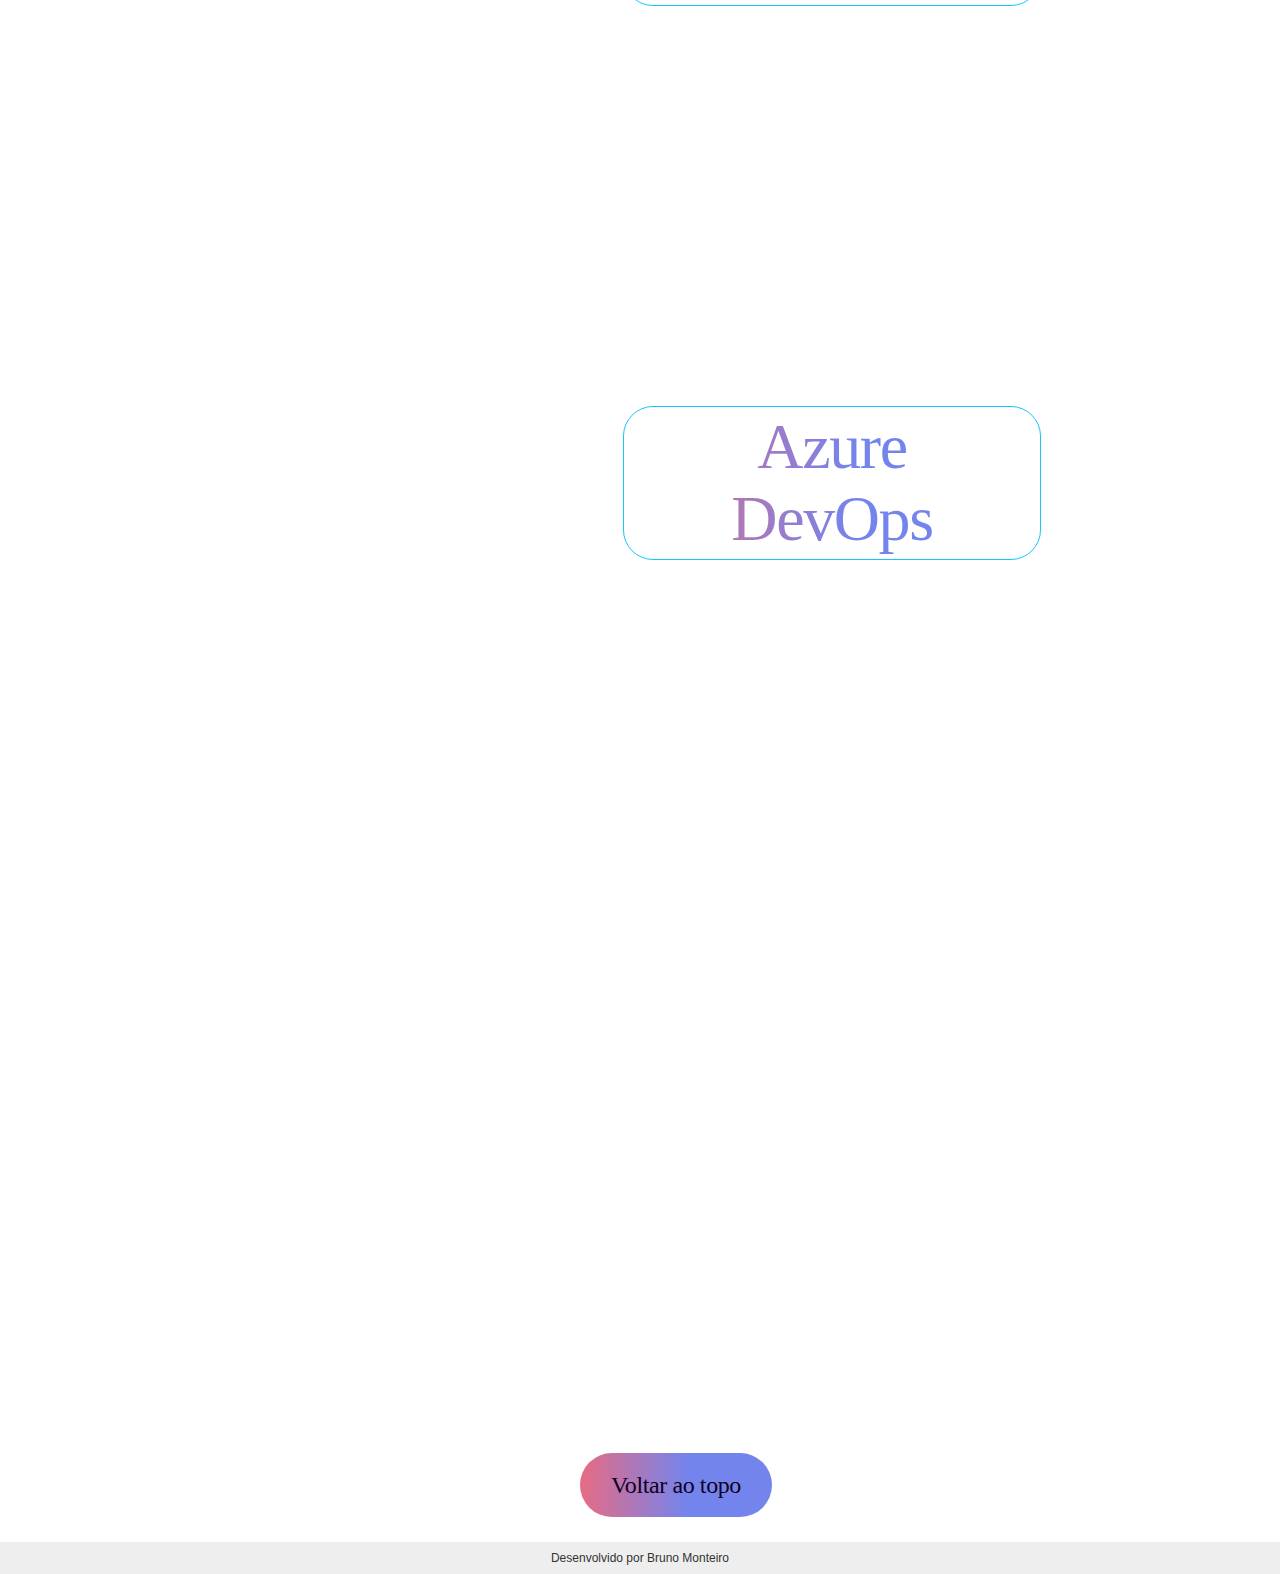
<file: html-css/10-layouts-web.html>
<!DOCTYPE html>
<html lang="pt-br">
	<head>
		<title>Layouts Web</title>
		<meta charset="UTF-8">
		<meta name="viewport" content="width=device-width, initial-scale=1">
		<!-- RESET -->
		<link rel="stylesheet" type="text/css" href="./css/reset.css">	
		<!-- GOOGLE FONTS -->
		<link rel="preconnect" href="https://fonts.gstatic.com">
		<link href="https://fonts.googleapis.com/css2?family=Limelight&display=swap" rel="stylesheet"> 
		<!-- Estilos Personalizados -->
		<link rel="stylesheet" type="text/css" href="./css/reset.css">
		<link rel="stylesheet" type="text/css" href="./css/layout.css">
		<link rel="stylesheet" type="text/css" href="./css/graficos.css">
	</head>
	<body>
		<header>
			<h1>Microsoft Azure</h1>
		</header>
		<section>
			<nav>
				
				<div>
						<h3>AULAS</h3><br>
				<ul class="navegacao">
				<li><a href="01-introducao.html">Introdução</a></li><br>
				<li><a href="02-listas-e-links.html">Listas e Links</a></li><br>
				<li><a href="03-formatacao-de-texto.html">Formatação de Texto</a></li><br>
				<li><a href="04-tabelas.html">Tabelas</a></li><br>
				<li><a href="05-layouts.html">Layouts</a></li><br>
				<li><a href="06-formularios.html">Formulários</a></li><br>
				<li><a href="07-fundamentos-css.html">Fundamentos do CSS</a></li><br>
				<li><a href="08-layouts-fluidos.html">Layouts Fluidos</a></li><br>
				<li><a href="09-elementos-graficos.html" target="meu_iframe">Elementos Gráficos</a></li><br>
				<li><a href="10-layouts-web.html">Layouts Web</a></li><br>
				<li><a href="https://ebaconline.com.br" target="_blank">EBAC</a></li><br>
				</ul>
			</nav>

			<article>
				
				<div id="grafico-01">
					<img /*class="filtro"*/ src="./images/azure.png" alt="café">
				</div>
			</article>
			
			<article>
				<div class="coluna coluna-3">	
					Microsoft Azure, muitas vezes referido como Azure
					é um serviço de computação<br> em nuvem operado pela Microsoft
					para gerenciamento de aplicativos via data centers<br> gerenciados
					e distribuídos globalmente pela Microsoft.
			</div>
		
			<div>
				
				<h4>Veja abaixo principais ferramentas do Azure</h4><br><br></div>
				
			<div class="coluna">
					<h1>Visual Studio 2015</h1><br>
					<iframe width="560" height="315" src="https://www.youtube.com/embed/ucI8Lx-3_Uo" title="YouTube video player" frameborder="0" allow="accelerometer; autoplay; clipboard-write; encrypted-media; gyroscope; picture-in-picture" allowfullscreen></iframe>
				</div>

				
				<div class="coluna">
					<h1>Teams Service</h1><br><br>
					<iframe width="560" height="315" src="https://www.youtube.com/embed/j6sqmPQKkFQ" title="YouTube video player" frameborder="0" allow="accelerometer; autoplay; clipboard-write; encrypted-media; gyroscope; picture-in-picture" allowfullscreen></iframe>
				</div>
				
				
				<div class="coluna">
					<h1> Azure DevOps</h1><br><br>
					<iframe width="560" height="315" src="https://www.youtube.com/embed/aYZs7J-5KtI" title="YouTube video player" frameborder="0" allow="accelerometer; autoplay; clipboard-write; encrypted-media; gyroscope; picture-in-picture" allowfullscreen></iframe>
				</div>
			</article>

			<div>
				<iframe src="https://www.google.com/maps/embed?pb=!1m18!1m12!1m3!1d116983.74193860024!2d-46.85752690734953!3d-23.613586392152584!2m3!1f0!2f0!3f0!3m2!1i1024!2i768!4f13.1!3m3!1m2!1s0x94ce50cd22bb0037%3A0xbce55ea4a57cc613!2sMicrosoft%20Brazil!5e0!3m2!1spt-BR!2sbr!4v1668052850561!5m2!1spt-BR!2sbr" width="600" height="450" style="border:0;" allowfullscreen="" loading="lazy" referrerpolicy="no-referrer-when-downgrade"></iframe>
			</div>

			
			
			<div>
				<a class="top" href="#top">Voltar ao topo</a> 
			</div>
			
		</section>
		<footer>
			<p>Desenvolvido por Bruno Monteiro</p>
		</footer>	
	</body>
</html>
</file>
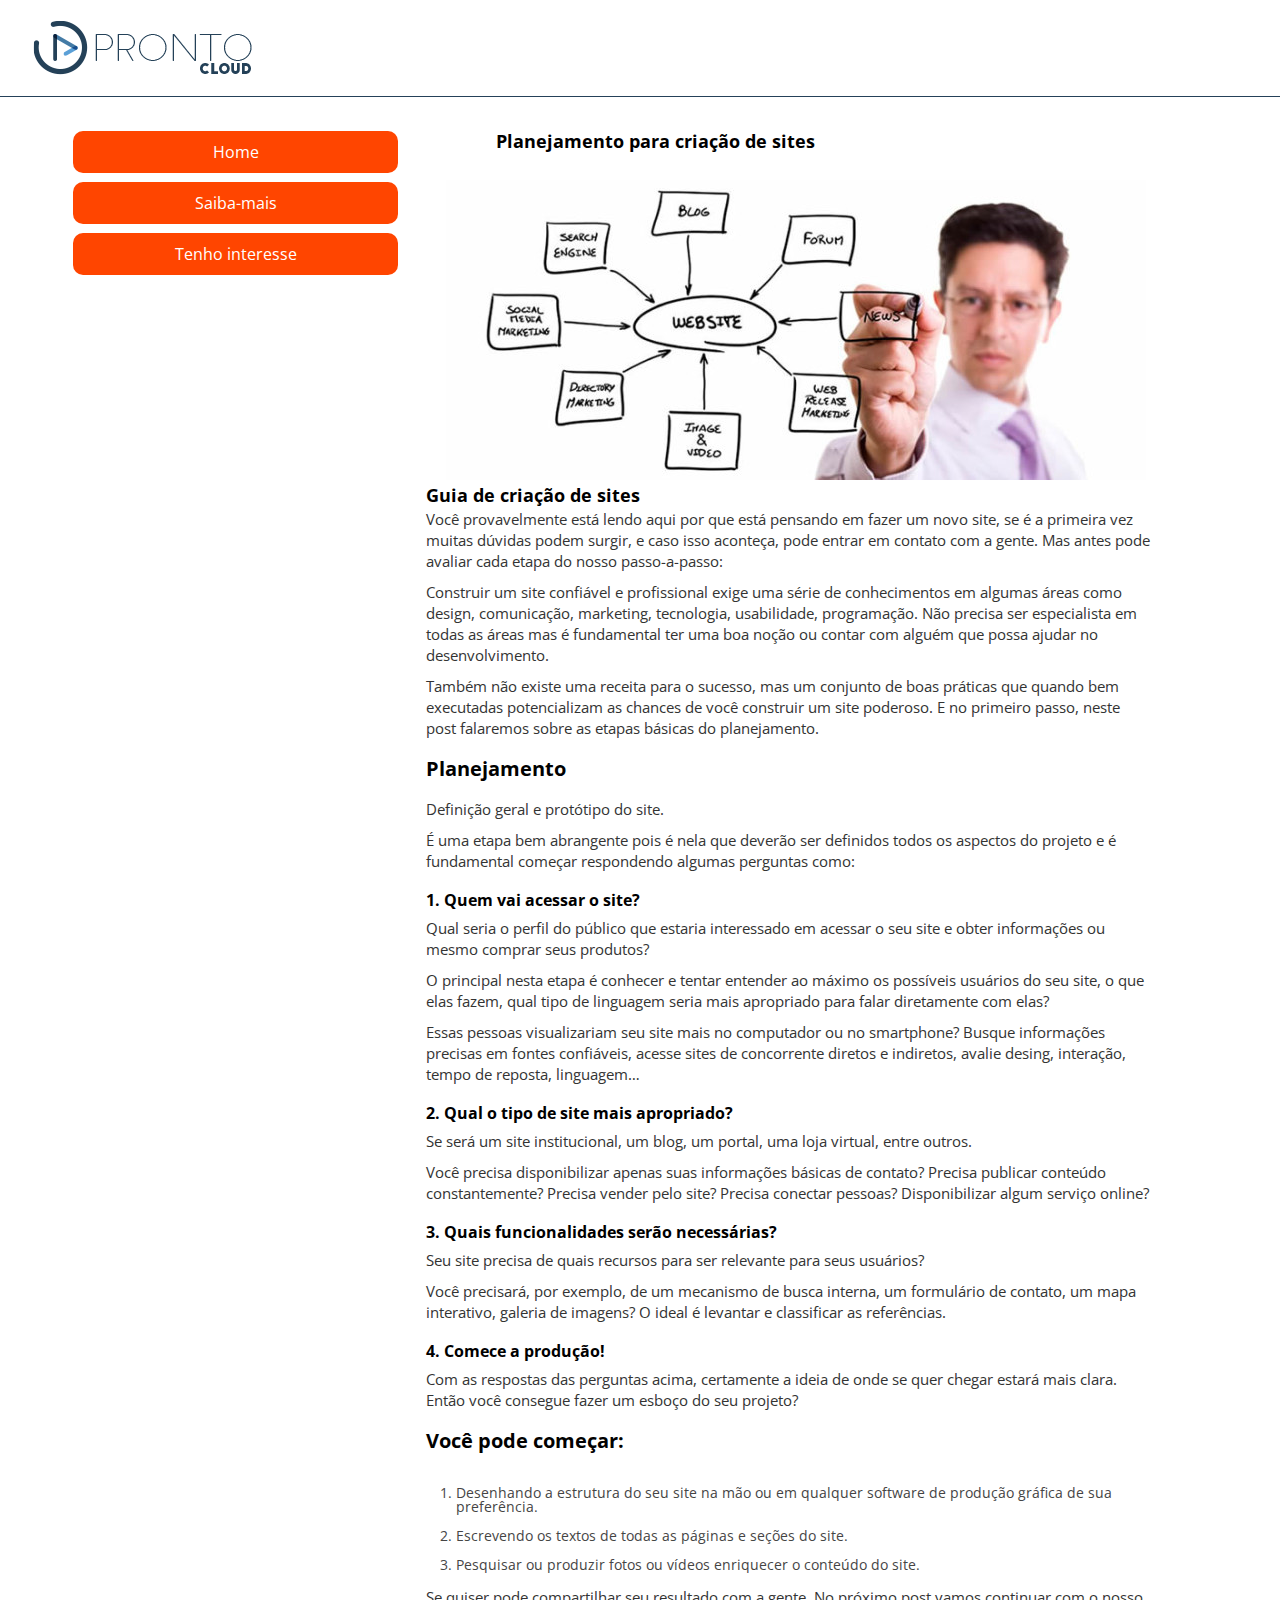
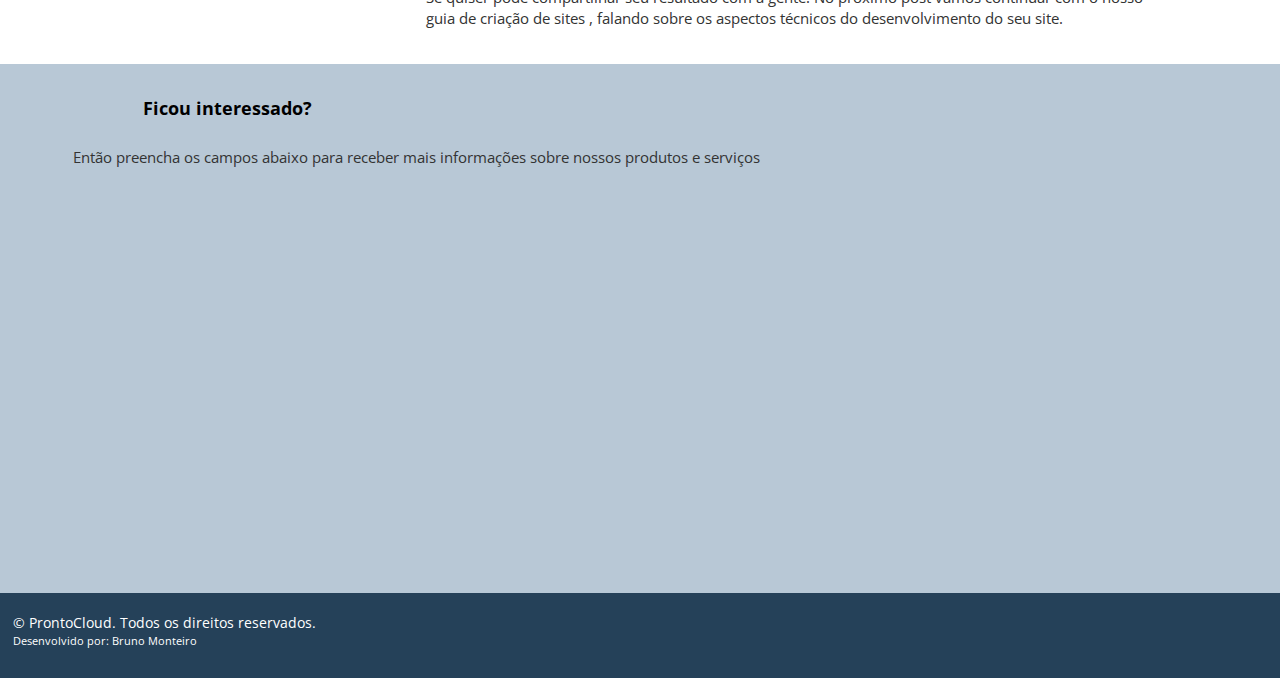
<file: prontocloud/saiba-mais.html>
<!DOCTYPE html>
<html lang="pt-br">
<head>
    <meta charset="UTF-8">
    <meta http-equiv="X-UA-Compatible" content="IE=edge">
    <meta name="viewport" content="width=device-width, initial-scale=1.0">

    <!-- CSS --><link rel="stylesheet" href="./css/reset.css">
    
    <link rel="stylesheet" href="./css/style2.css">
    

    <!-- icones -->
    <link rel="shortcut icon" href="./images/favicon.cc"> <!-- 17x17 pixels -->
    <link rel="apple-touch-icon" href="./images/icon-touch-retina.png">
    <link rel="apple-touch-icon" href="./images/icon-touch-retina-iphone.png">
    <link rel="apple-touch-icon" href="./images/icon-touch-retina-ipad.png">

    <!-- Google Fonts -->
    <link rel="preconnect" href="https://fonts.googleapis.com">
    <link rel="preconnect" href="https://fonts.gstatic.com" crossorigin>
    <link href="https://fonts.googleapis.com/css2?family=Open+Sans:wght@300;400;700&display=swap" rel="stylesheet">

    <title>ProntoCloud</title>
</head>
<body>

    <div class="main-container">
        <header>
            <div class="container">
                <a href="../prontocloud/newsletter.html"><img src="./images/prontocloud.png" alt="ProntoCloud"></a>
            </div>
        </header>
        <section>
            <div class="container">
                <nav>
                    <ul>
                        <li><a href="../prontocloud/index.html" target="_blank">Home</a></li>
                        <li><a href="../prontocloud/saiba-mais.html">Saiba-mais</a></li>
                        <li><a href="#tenho-interesse">Tenho interesse</a></li>
                    </ul>
                </nav>
                <article>
                    <div class="container">
                        <h1>Planejamento para criação de sites</h1>

                        <img src="./images/web-design-planning-700x300.jpg" alt="Planejamento para criação de sites">

                        <h2>Guia de criação de sites</h2>

                        <p>Você provavelmente está lendo aqui por que está pensando em fazer um novo site, se é a primeira vez muitas dúvidas podem surgir, e caso isso aconteça, pode entrar em contato com a gente. Mas antes pode avaliar cada etapa do nosso passo-a-passo:</p>

                        <p>Construir um site confiável e profissional exige uma série de conhecimentos em algumas áreas como design, comunicação, marketing, tecnologia, usabilidade, programação. Não precisa ser especialista em todas as áreas mas é fundamental ter uma boa noção ou contar com alguém que possa ajudar no desenvolvimento.</p>

                        <p>Também não existe uma receita para o sucesso, mas um conjunto de boas práticas que quando bem executadas potencializam as chances de você construir um site poderoso. E no primeiro passo, neste post falaremos sobre as etapas básicas do planejamento.</p>

                        <h3>Planejamento</h3>

                        <p>Definição geral e protótipo do site.</p>
                        <p>É uma etapa bem abrangente pois é nela que deverão ser definidos todos os aspectos do projeto e é fundamental começar respondendo algumas perguntas como:</p>

                        <h4>1. Quem vai acessar o site? </h4>

                        <p>Qual seria o perfil do público que estaria interessado em acessar o seu site e obter informações ou mesmo comprar seus produtos?</p>

                        <p>O principal nesta etapa é conhecer e tentar entender ao máximo os possíveis usuários do seu site, o que elas fazem, qual tipo de linguagem seria mais apropriado para falar diretamente com elas?</p>

                        <p>Essas pessoas visualizariam seu site mais no computador ou no smartphone? Busque informações precisas em fontes confiáveis, acesse sites de concorrente diretos e indiretos, avalie desing, interação, tempo de reposta, linguagem…</p>

                        <h4>2. Qual o tipo de site mais apropriado?</h4>
                        <p>Se será um site institucional, um blog, um portal, uma loja virtual, entre outros.</p>

                        <p>Você precisa disponibilizar apenas suas informações básicas de contato? Precisa publicar conteúdo constantemente? Precisa vender pelo site? Precisa conectar pessoas? Disponibilizar algum serviço online?</p>

                        <h4>3. Quais funcionalidades serão necessárias?</h4>
                        <p>Seu site precisa de quais recursos para ser relevante para seus usuários?</p>

                        <p>Você precisará, por exemplo, de um mecanismo de busca interna, um formulário de contato, um mapa interativo, galeria de imagens? O ideal é levantar e classificar as referências.</p>

                        <h4>4. Comece a produção!</h4>
                        <p>Com as respostas das perguntas acima, certamente a ideia de onde se quer chegar estará mais clara. Então você consegue fazer um esboço do seu projeto?</p>

                        <h3>Você pode começar:</h3>

                        <ol>
                            <br><li>Desenhando a estrutura do seu site na mão ou em qualquer software de produção gráfica de sua preferência.</li>
                            <br><li>Escrevendo os textos de todas as páginas e seções do site.</li>
                            <br><li>Pesquisar ou produzir fotos ou vídeos enriquecer o conteúdo do site.</li>
                        </ol>

                        <br><p>Se quiser pode compartilhar seu resultado com a gente. No próximo post vamos continuar com o nosso guia de criação de sites , falando sobre os aspectos técnicos do desenvolvimento do seu site.</p>
                    </div>
                </article>
               
            </div>
        </section>  
        <section id="tenho-interesse">
            <div class="container">
                <article>
                    <h1>Ficou interessado?</h1>
                    <p>Então preencha os campos abaixo para receber mais informações sobre nossos produtos e serviços</p>

                    <div class="cognito">
                        <script src="https://www.cognitoforms.com/f/seamless.js" data-key="rln6Vjd7k0u9ATa7QOLFFA" data-form="2"></script>
                        <script>Cognito.load("forms", { id: "1" });</script>
                    </div>

                </article>
            </div>
        </section>
        <footer>
            <div class="container">
                <p>&copy; ProntoCloud. Todos os direitos reservados.
            <small>Desenvolvido por: Bruno Monteiro</small></p>
            </div>
        </footer>
    </div>
</body>
</html>
</file>
<file: prontocloud/style2.css>
html {
               font-size: 62.5%;
           }
           
           body {
               background-color: #4e9db9; 
               font-family: 'Open Sans', sans-serif;
           }
           
           .main-container {
               display: block;
               width: 100%;
               margin: 0 auto;
               overflow: hidden;
           }

           .container {
            display: block;
            float: center;
            padding: 0;
            margin: 0 1%;
            max-width: 1198px;
            width: 90%;
        }

       

        
        h1 {
            text-align: left;
            font-size: 1.8rem;
            color: #000000;
            margin-bottom: 20px;
            padding: 10px 70px;
            
        }
        
        
        h3 {
            font-size: 2rem;
            color: #010101;
            margin-bottom: 20px;
            padding-top: 10px;
        }
        
        h4 {
            font-size: 1.6rem;
            color: #000000;
            margin-bottom: 10px;
            padding-top: 10px;
        }
        
        p {
            margin-bottom: 10px;
            line-height: 1.4;
            color: #333;
        }

        #tenho-interesse {
            background-color: #b8c8d6;
            width: 100%;
        }
        
        #tenho-interesse form,
        .cognito.c-med .c-forms-form,
        .cognito.c.med .c-forms-form div {
            --form__background-color: #b8c8d6
        }
        
        #tenho-interesse .cognito .c-forms-form .c-forms-form-title h2,
        #tenho-interesse .cognito label[for], .cognito input[type=radio], .cognito input[type=checkbox],
        #tenho-interesse .cog-cognito--styled .cog-header {
            color: #297ac0;
        }

        #tenho-interesse .cog-cognito--styled .cog-header h1 {
            color: #297ac0;
            text-align: left;
            padding: 10px 55px;
        }
        
           

           .footer {
            
            display: block;
            float: left;
            padding: 20px;
            max-width: 100%;
            margin: 0 auto;
            max-width: 1198px;
            
           }

      
           #banner {
            background-image: url(./images/banner.png);
            background-repeat: no-repeat;
            background-position: center;
            background-size: cover;
            width: 100vw;
            height: 60vh;
           }

           .legenda-container {
            float: right;
            margin: 6vh 10vh 0 0;
            width: 20vw;
           }

           .legenda  {
            background-color: rgba(255, 255, 255, .6);
            padding: 20px;
            border-radius: 5px;
            margin-bottom: 5rem;
            
           }

           .legenda,h2 {
            font-size: 1.8rem;
            color: #000000;
            line-height: 150%;
           }
           
           .button-cta {
            border-radius: 25px;
            display: inline;
            background-color: orangered;
            color: #fff;
            font-size: 1.8rem;
            text-transform: uppercase;
            box-shadow: 1px 1px 4px #454545;
            padding: 10px 15px;
            width: auto;
            text-decoration: none;
            font-weight: 300;
            float: right;
           }

           .text-cta {
            float: left;
            padding: 20px 40px;
           }

           #saiba-mais {
            background-color: #4e9db9;
            padding: 40px 60px;
           }

           #saiba-mais p,
           #saiba-mais img {
            width: 45%;
            display: block;
            float: left;
            padding: 20px;
            
           }

           dl {
            margin: 20px 17px;
           }

           dt {
            font-family: 'Open Sans';
            font-weight: 700;
            font-size: 1.6;
        }
        
        dd {
            margin-left: 20px;
            margin-bottom: 20px;
            font-size: 1.4;
           }
           
           
           header {
               background: #fff;
               text-align: left;
               display: block;
               float: left;
               padding: 20px 0;
               width: 100%;
               border-bottom: 1px solid #254159;
           }
        
        
           
           img {
            padding: 0 20px;
            max-width: 100%;
            height: auto;
           }
           
           
           ol {
               margin-left: 30px;
           }
           
           ol li {
               font-size: 1.4rem;
               color: #454545;
           }
           
           
           section {
               background-color: #ffffff;
               display: block;
               float: left;
               font-size: 1.5rem; /* equivalente a 15px */ 
               padding: 25px 60px;
               width: 100%;
           }
           
           nav {
               display: block;
               float: left;
               width: 30%;
           }
           
           nav li {
            border-radius: 1rem;
            text-align: center;
            background-color: orangered;
            margin: 9px 20px 8px 0px;
            padding: 13px;
            font-size: 1.6rem;
           }
           
           nav li:hover {
               background-color: #000000;
           }
           
           nav a {
               text-decoration: none;
               color: #ffffff;
           }
           
           nav a:hover {
               color: #ffffff;
           }
           
           section article {
               display: block;
               float: left;
               width: 70%;
           }
           
           footer {
            background-color: #254159;  
            display: block;
            float: left;
            padding: 20px 0px;
            width: 100%;
        }
        
        footer p {
            color: #ffffff;
            font-size: 1.4rem;
        }
        
        footer small {
            font-size: 80%;
            display: block;
        }
        
        .cognito {
            height: 390px !important;
            overflow: hidden !important;
        }
        
        .cog-abuse {
            height: 390px !important;
            overflow: hidden !important;
        }

          
           
           @media (max-width: 425px) {
               section nav,
               section article {
                   width: 100%;
               }  
           
               .container {
                   padding-left: 1%;
                   padding-right: 1%;
               }
           }

           @media (max-width: 425px) {
            footer {
                width: 100%;
            }

           }

           .footer {
            padding-left: 1%;
            padding-right: 1%;
           }
</file>
<file: html-css/css/layout.css>
/* 

	Arquivo CSS geral com estilos dos elementos de todas páginas 

*/

* {
  box-sizing: border-box;
}

html {
	margin: 0;
	padding: 0;
	font-size: 62.5%; /* equivalente a 10px */
}

img {
  max-width: 100%;
  height: auto;
}

body {
	color: rgb(180, 38, 38);
}

h1 {
    text-align: center;
	  font-size: 2rem;
    background: linear-gradient(90.04deg,#e76b83 .02%,#7484ed 55.64%);
    -webkit-background-clip: text;
    -webkit-text-fill-color: transparent;   
}

h1 {
    font-family: Rubik,Rubik-Medium;
    font-weight: 500;
    letter-spacing: -1.3999999762px;
    line-height: 72px;
    font-size: 64px;
}

h1 {
  border: 1px solid rgb(20, 200, 255);
  padding: .4rem 15%;
  border-radius: 3rem;
  
}



  h4 {
    text-align: center;
    font-family: Poppins,Poppins-Regular;
    font-size: 30px;
   
  }

form {
	background: #eee;
	padding: 10px;
}

form div {
	background: #fff;
	border-bottom: 1px solid #33f;
	margin: 1rem;
	padding: 2rem;
}

label {
	margin-bottom: 1rem;
	font-size: 1.4rem; 
	font-family: sans-serif;
	font-weight: bold;
	color: #66F;
}

input {
	padding: 1rem;
}

[type="text"], [type="email"], textarea, label {
	display: block;
	width: 100%;
}

header {
  background-color: #333;
  padding: 30px;
  text-align: center;
  font-size: 35px;
}

nav {
  /* background-color: tomato; */
  float: left; /* muda a regra de quebra de linha */
  width: 30%;
  padding: 30px;
}

nav ul {
  list-style-type: none;
  padding: 0;
}

article {
  /* background-color: yellow; */
  float: left;
  padding: 20px;
  width: 70%;
}

section::after {
  content: "";
  display: table;
  clear: both;
}

footer {
  background-color: #eee;
  padding: 10px;
  text-align: center;
  color: white;
}

.coluna {
  display: block;
  width: 50%;
  float: center;
  padding: 5px;
  /* background: #eee;
  border: 1px solid #333; */
  
}


.coluna-3 {
  text-align: center;
  font-family: Poppins,Poppins-Regular;
  font-size: 20px;
}

.coluna-100w {
 
  width: 100%;
}

iframe {
  width: 100%;
}

.navegacao a {
  background: linear-gradient(90deg, rgba(2,0,36,1) 0%, rgba(9,9,121,1) 35%, rgba(0,212,255,1) 100%);
    -webkit-background-clip: text;
    -webkit-text-fill-color: transparent;
  
}

.top {
     font-family: Rubik,Rubik-Medium;
    font-style: normal;
    font-weight: 500;
    font-size: 14px;
    line-height: 24px;
    padding: 7px 16px;
    margin: 10px 0 0 12px;
}


.top{
  text-align: center;
  font-family: Rubik,Rubik-Medium;
  font-weight: 500;
  letter-spacing: -.400000006px;
  line-height: 34px;
  font-size: 24px;
  color: #22053d;
  color: #10001f;
  padding: 19px 31px;
  border-radius: 40px;
  text-decoration: none;
  margin: 28px 0px 0 580px;
  position: relative;
  transition: all .3s ease-in-out;
  background: linear-gradient(90.04deg,#e76b83 .02%,#7484ed 55.64%);
    
}

.h1 {
  float: left;
}



/* Mobile First */


/* Tablet */
@media (min-width: 769px) {
  
  

}

@media (max-width: 768px) {

  
  
}

/* Smartphone */
@media (max-width: 425px){
    nav,
    article,
    .coluna {
      width: 100%;
      min-width: 320px;
    }
}
</file>
<file: html-css/css/graficos.css>
html {
    font-family: Arial, Helvetica, sans-serif;
    font-size: 62.5%;
}

body {
    font-size: 1.6em;
    color: #333;
}

footer {
    color: #333;
    font-size: 1.2rem;
}

div {  
    margin: 40px auto;
}


/* Círculo*/
#grafico-01 {
    background-color: rgb(255, 255, 255);
    width: 200px;
    height: 400px;
    overflow: hidden;
    border-radius: 50%;
}

#grafico-01 img {
    width: 100%;
    height: auto;
}

/* Triângulo */
#grafico-02 {
    background: transparent;
    border-style: solid;
    border-width: 60px 0 60px 120px;
    border-color: transparent transparent transparent blue;
    width: 60px;
}

#imagem-vetorial {
    width: 100px;
}

#canvas {
    height: 300px;
    width: 300px;
}


/* Filtros */
#grafico-01 {
    filter: drop-shadow(4px 4px 10px #333);
    max-width: 100%;
    height: auto;
}

.filtro {
    filter: grayscale(100%); /* escala de cinza */filter: blur(5px); /* desfoque */
    filter: brightness(50%); /* brilho (100% = normal) */
    filter: invert(100%); /* inversão de cores*/
    filter: opacity(50%);
    filter: saturate(200%) sepia(100%) blur(5px) ; /* combina filtros separados por espaço */
 }

.filtro:hover {
    filter: grayscale(0%);
}
</file>
<file: html-css/css/style.css>
/* 

	Arquivo CSS geral com estilos dos elementos de todas páginas 

*/

* {
  box-sizing: border-box;
}

html {
	margin: 0;
	padding: 0;
	font-family: serif;
	font-size: 62.5%; /* equivalente a 10px */
}

body {
	background-color: white;
}

h1 {
	font-size: 2rem;
}

h2 {
	font-size: 1.8rem;
}

h1, h2, p, li {
	font-family: Arial, Helvetica, sans-serif;
	color: #454545;
}

a {
	color: #336;
	text-decoration: none;
}

#primeiro-link > a {
	color: #933;
}

ul {
	font-size: 20px;
}

ul li {
	font-size: 0.8em; /* equivalente a 16px */
	font-size: 1.6rem; /* equivalente a 16px */
	width: 80%;
	height: 3rem; /* equivalente a 30px */
}

p {
	font-size: 1.6rem; /* equivalente a 16px */
}



h2 {
	font-size: 2rem; /* equivalente a 20px */
	height: 3rem;
}

.navegacao {
	background: linear-gradient(0deg, rgba(34,193,195,1) 0%, rgba(253,187,45,1) 100%);
}

.navegacao li {
	border-bottom: 1px solid #ccc;
	display: block;
	padding: 1rem 1rem 2rem 1rem;
	line-height: 1.2rem;
}

.navegacao a {
	color: #66F;
	display: block;
	margin-bottom: .5rem;
	width: 100%;
}

form {
	background: #eee;
	padding: 10px;
}

form div {
	background: #fff;
	border-bottom: 1px solid #33f;
	margin: 1rem;
	padding: 2rem;
}

label {
	margin-bottom: 1rem;
	font-size: 1.4rem; 
	font-family: sans-serif;
	font-weight: bold;
	color: #66F;
}

input {
	padding: 1rem;
}

[type="text"], [type="email"], textarea, label {
	display: block;
	width: 100%;
}

header {
  background-color: #eee;
  padding: 30px;
  text-align: center;
  font-size: 35px;
  color: white;
}

nav {
  float: left;
  width: 30%;
  padding: 20px;
}

nav ul {
  list-style-type: none;
  padding: 0;
}

article {
  float: left;
  padding: 20px;
  width: 70%;
}

section::after {
  content: "";
  display: table;
  clear: both;
}

footer {
  background-color: #eee;
  padding: 10px;
  text-align: center;
  color: white;
}

@media (max-width: 600px) {
  nav, article {
    width: 100%;
    height: auto;
  }
}
</file>
<file: html-css/css/modulo-07.css>
/* Importando CSS de Tabelas */
@import url('tabelas.css');


/* 

	Herança

	1. Sobreposição / Sobrescreve
	2. Aplica a último estilo definido
	3. Prioriza estilo específicas (com seletores mais próximos)
	4. Se aplica a todas as propriedades

 */


html {
	font-family: sans-serif;
	color: #333333;
}

p {
	color: #454545;
}

header p {
	color: #fff;
	font-size: 1.5rem;
}


/* 

	Combinadores 
	
	(espaço) seletor descendente 
	(>) combinador de seletores filhos
	(+) combinador de elementos irmãos adjacentes / que vem logo na sequencia
	(~) combinador de elementos irmãos geral / após elemento de referência

	
*/


header h2 {
	font-weight: 100;
}


header > h2 {
	font-weight: 600;
}

h2 + p {
	background: #FF0;
	color: #333;
}

h2 ~ h5 {
	font-size: 1.2rem;
}

div ~ p {
	text-transform: uppercase;
}


/* Pseudo-classes */

a {
	color: #555555;
	text-decoration: none; /* o padrão é underline */
	font-size: 1.5rem;
	display: block;
	width: 100%;
	height: auto;
}

a:visited {
	color: #f00;
}

a:active {
	color: #096;
}

a:hover {
	color: #009;
	background: #eee;
}

h2:hover {
	color: #888;
}


/* 
	Tipografia
*/

html {
	font-family: sans-serif;
}

h1, h2, h3 {
	font-weight: 400;
	font-family: 'Limelight', cursive;
}

p {
	font-weight: normal;
	font-size: 1.4rem;
}

ul {
	padding-left: .5rem;
	margin-left: .5rem;	
}

li {
	letter-spacing: 0.01rem;
	font-family: sans-serif;
	line-height: 1.5;
}

h3 {
	/* declaração resumida / completa */
	font: italic bold 1.2rem/2 sans-serif;
}


/* 

	Cores

*/

body {
	background: url('../images/pattern.png') center top repeat #EEEEEE;
}

section {
	background: rgba(255, 255, 255, 0.95);
}

p {
	color: blue;
	color: #034589;
}

header,
footer {
	background-color: #034589;
}

footer p {
	color: rgb(255, 255, 255);
}

.navegacao {
	background-color: rgba(0, 0, 0, 0.5);
	padding: 0.5rem;
}

.navegacao li a {
	color: white;
	font-size: 1.4rem;
}

.navegacao li a:hover {
	background-color: rgba(150, 150, 200, .5);
	color: #333333;
}
</file>
<file: html-css/css/layouts-fluidos.css>
* {
    margin: 0;
    padding: 0;
}

html {
    font-family: Arial, Helvetica, sans-serif;
}


body {  
    height: 100vh;
    background-color: #efefef;
    overflow: overlay;
}

h1, h2, p {
    margin-bottom: 20px;
}

div {
    padding: 20px 0;
    margin: 0;
}

.width-100 {
    width: 100%;
    width: 100vw; /* viewport width */
    background-color: aqua;
    
    padding: 20px 0;
    height: 400px;
}

nav {
    background-color: grey;
    width: 20%;
    float: left;
    display: table;
    display: block;
    height: 100%;
}

article {
    background-color: ivory;
    width: 80%;
    float: left;
    height: 100%;
    box-sizing: border-box; /* considera o padding e border na largura e altura */
    
}

.fixed-width {
    background-color: lawngreen;
    width: 200px;
    margin: 40px auto;
    text-align: center;
}

.background {
    background-color: lightcoral;
    background-image: url(../images/pattern.png);
    background-repeat: repeat-y; /* vertical */ 
    background-repeat: repeat-x; /* horizontal */ 
    width: 100%;
    height: 50vh;
}

div img {
    width: 100%;
}
</file>
<file: prontocloud/css/style2.css>
html {
               font-size: 62.5%;
           }
           
           body {
               background-color: #4e9db9; 
               font-family: 'Open Sans', sans-serif;
           }
           
           .main-container {
               display: block;
               width: 100%;
               margin: 0 auto;
               overflow: hidden;
           }

           .container {
            display: block;
            float: center;
            padding: 0;
            margin: 0 1%;
            max-width: 1198px;
            width: 90%;
        }

       

        
        h1 {
            text-align: left;
            font-size: 1.8rem;
            color: #000000;
            margin-bottom: 20px;
            padding: 10px 70px;
            
        }
        
        
        h3 {
            font-size: 2rem;
            color: #010101;
            margin-bottom: 20px;
            padding-top: 10px;
        }
        
        h4 {
            font-size: 1.6rem;
            color: #000000;
            margin-bottom: 10px;
            padding-top: 10px;
        }
        
        p {
            margin-bottom: 10px;
            line-height: 1.4;
            color: #333;
        }

        #tenho-interesse {
            background-color: #b8c8d6;
            width: 100%;
        }
        
        #tenho-interesse form,
        .cognito.c-med .c-forms-form,
        .cognito.c.med .c-forms-form div {
            --form__background-color: #b8c8d6
        }
        
        #tenho-interesse .cognito .c-forms-form .c-forms-form-title h2,
        #tenho-interesse .cognito label[for], .cognito input[type=radio], .cognito input[type=checkbox],
        #tenho-interesse .cog-cognito--styled .cog-header {
            color: #297ac0;
        }

        #tenho-interesse .cog-cognito--styled .cog-header h1 {
            color: #297ac0;
            text-align: left;
            padding: 10px 55px;
        }
        
           

           .footer {
            
            display: block;
            float: left;
            padding: 20px;
            max-width: 100%;
            margin: 0 auto;
            max-width: 1198px;
            
           }

      
           #banner {
            background-image: url(./images/banner.png);
            background-repeat: no-repeat;
            background-position: center;
            background-size: cover;
            width: 100vw;
            height: 60vh;
           }

           .legenda-container {
            float: right;
            margin: 6vh 10vh 0 0;
            width: 20vw;
           }

           .legenda  {
            background-color: rgba(255, 255, 255, .6);
            padding: 20px;
            border-radius: 5px;
            margin-bottom: 5rem;
            
           }

           .legenda,h2 {
            font-size: 1.8rem;
            color: #000000;
            line-height: 150%;
           }
           
           .button-cta {
            border-radius: 25px;
            display: inline;
            background-color: orangered;
            color: #fff;
            font-size: 1.8rem;
            text-transform: uppercase;
            box-shadow: 1px 1px 4px #454545;
            padding: 10px 15px;
            width: auto;
            text-decoration: none;
            font-weight: 300;
            float: right;
           }

           .text-cta {
            float: left;
            padding: 20px 40px;
           }

           #saiba-mais {
            background-color: #4e9db9;
            padding: 40px 60px;
           }

           #saiba-mais p,
           #saiba-mais img {
            border-radius: 45px;
            width: 45%;
            display: block;
            float: left;
            padding: 20px;
            
           }

           dl {
            margin: 20px 17px;
           }

           dt {
            font-family: 'Open Sans';
            font-weight: 700;
            font-size: 1.6;
        }
        
        dd {
            margin-left: 20px;
            margin-bottom: 20px;
            font-size: 1.4;
           }
           
           
           header {
               background: #fff;
               text-align: left;
               display: block;
               float: left;
               padding: 20px 0;
               width: 100%;
               border-bottom: 1px solid #254159;
           }
        
        
           
           img {
            padding: 0 20px;
            max-width: 100%;
            height: auto;
           }
           
           
           ol {
               margin-left: 30px;
           }
           
           ol li {
               font-size: 1.4rem;
               color: #454545;
           }
           
           
           section {
               background-color: #ffffff;
               display: block;
               float: left;
               font-size: 1.5rem; /* equivalente a 15px */ 
               padding: 25px 60px;
               width: 100%;
           }
           
           nav {
               display: block;
               float: left;
               width: 30%;
           }
           
           nav li {
            border-radius: 1rem;
            text-align: center;
            background-color: orangered;
            margin: 9px 20px 8px 0px;
            padding: 13px;
            font-size: 1.6rem;
           }
           
           nav li:hover {
               background-color: #000000;
           }
           
           nav a {
               text-decoration: none;
               color: #ffffff;
           }
           
           nav a:hover {
               color: #ffffff;
           }
           
           section article {
               display: block;
               float: left;
               width: 70%;
           }
           
           footer {
            background-color: #254159;  
            display: block;
            float: left;
            padding: 20px 0px;
            width: 100%;
        }
        
        footer p {
            color: #ffffff;
            font-size: 1.4rem;
        }
        
        footer small {
            font-size: 80%;
            display: block;
        }
        
        .cognito {
            height: 390px !important;
            overflow: hidden !important;
        }
        
        .cog-abuse {
            height: 390px !important;
            overflow: hidden !important;
        }

          
           
           @media (max-width: 425px) {
               section nav,
               section article {
                   width: 100%;
               }  
           
               .container {
                   padding-left: 1%;
                   padding-right: 1%;
               }
           }

           @media (max-width: 425px) {
            footer {
                width: 100%;
            }

           }

           .footer {
            padding-left: 1%;
            padding-right: 1%;
           }
</file>
